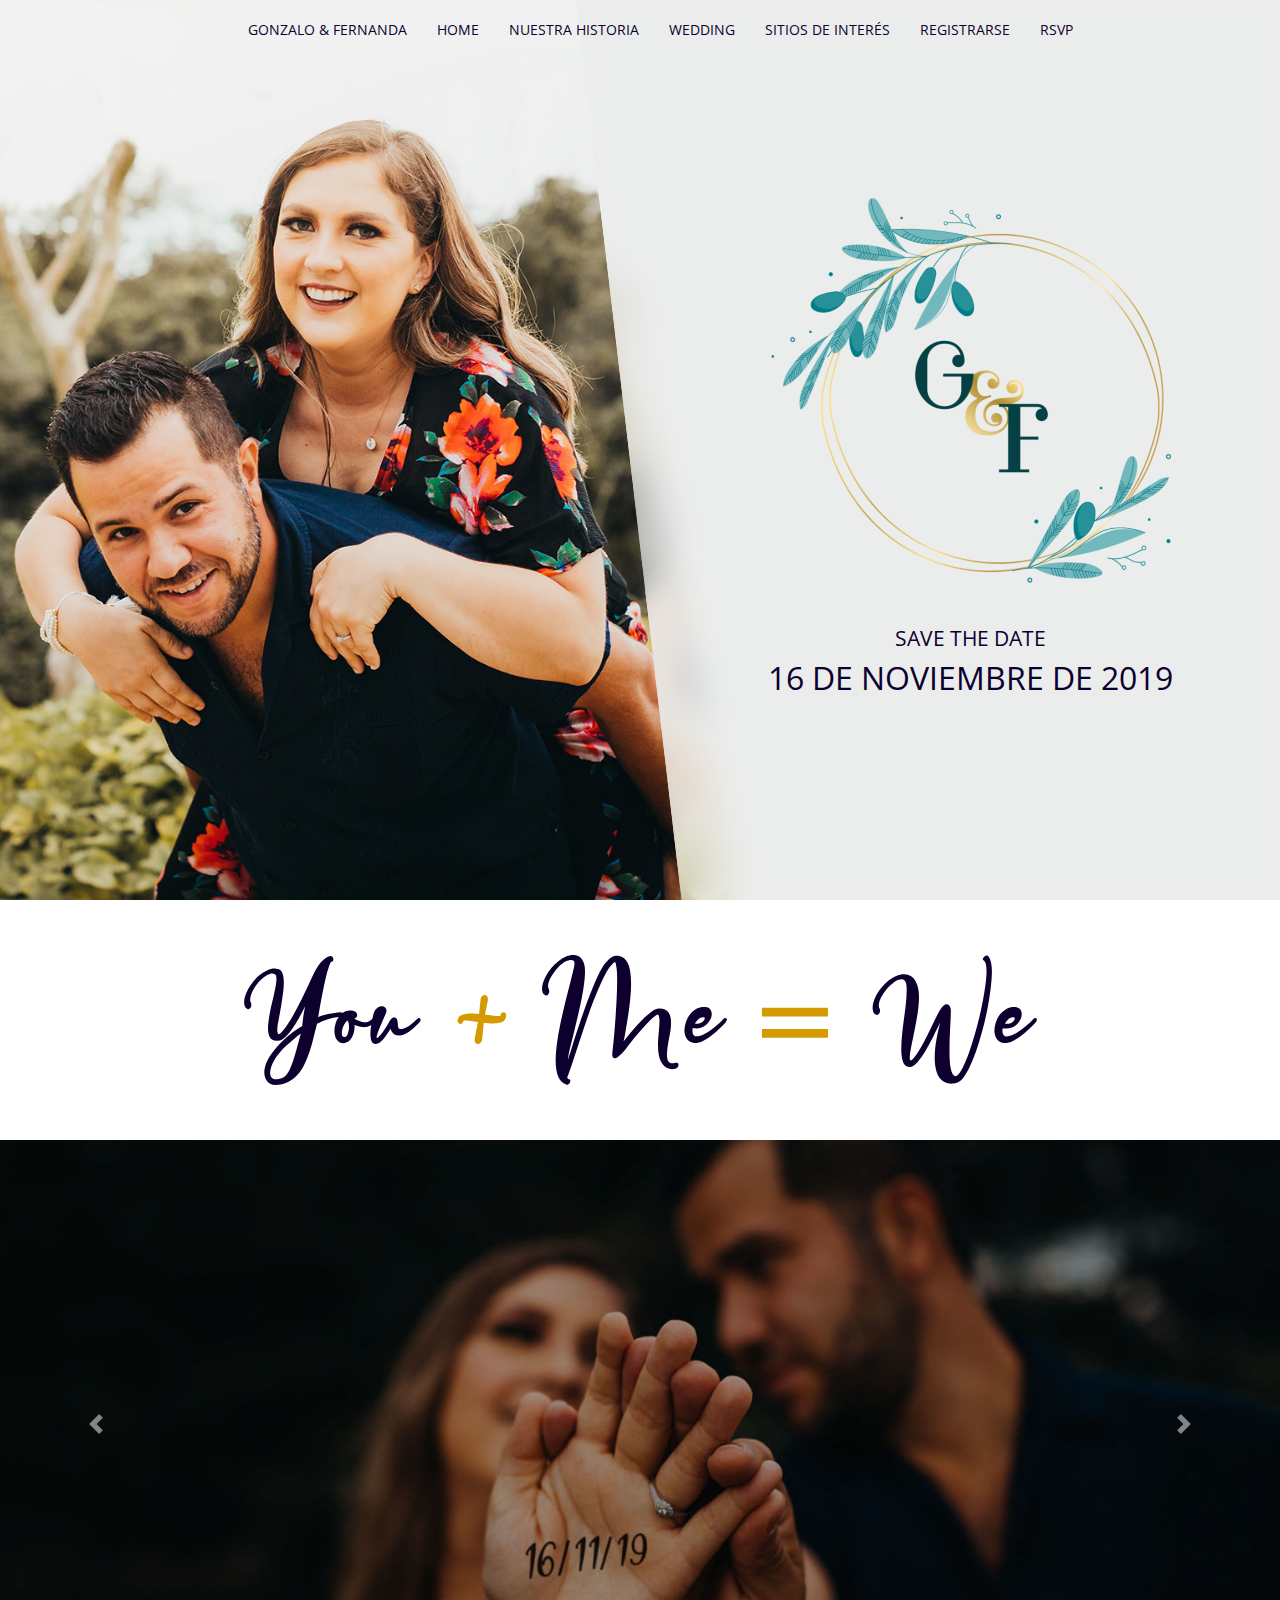
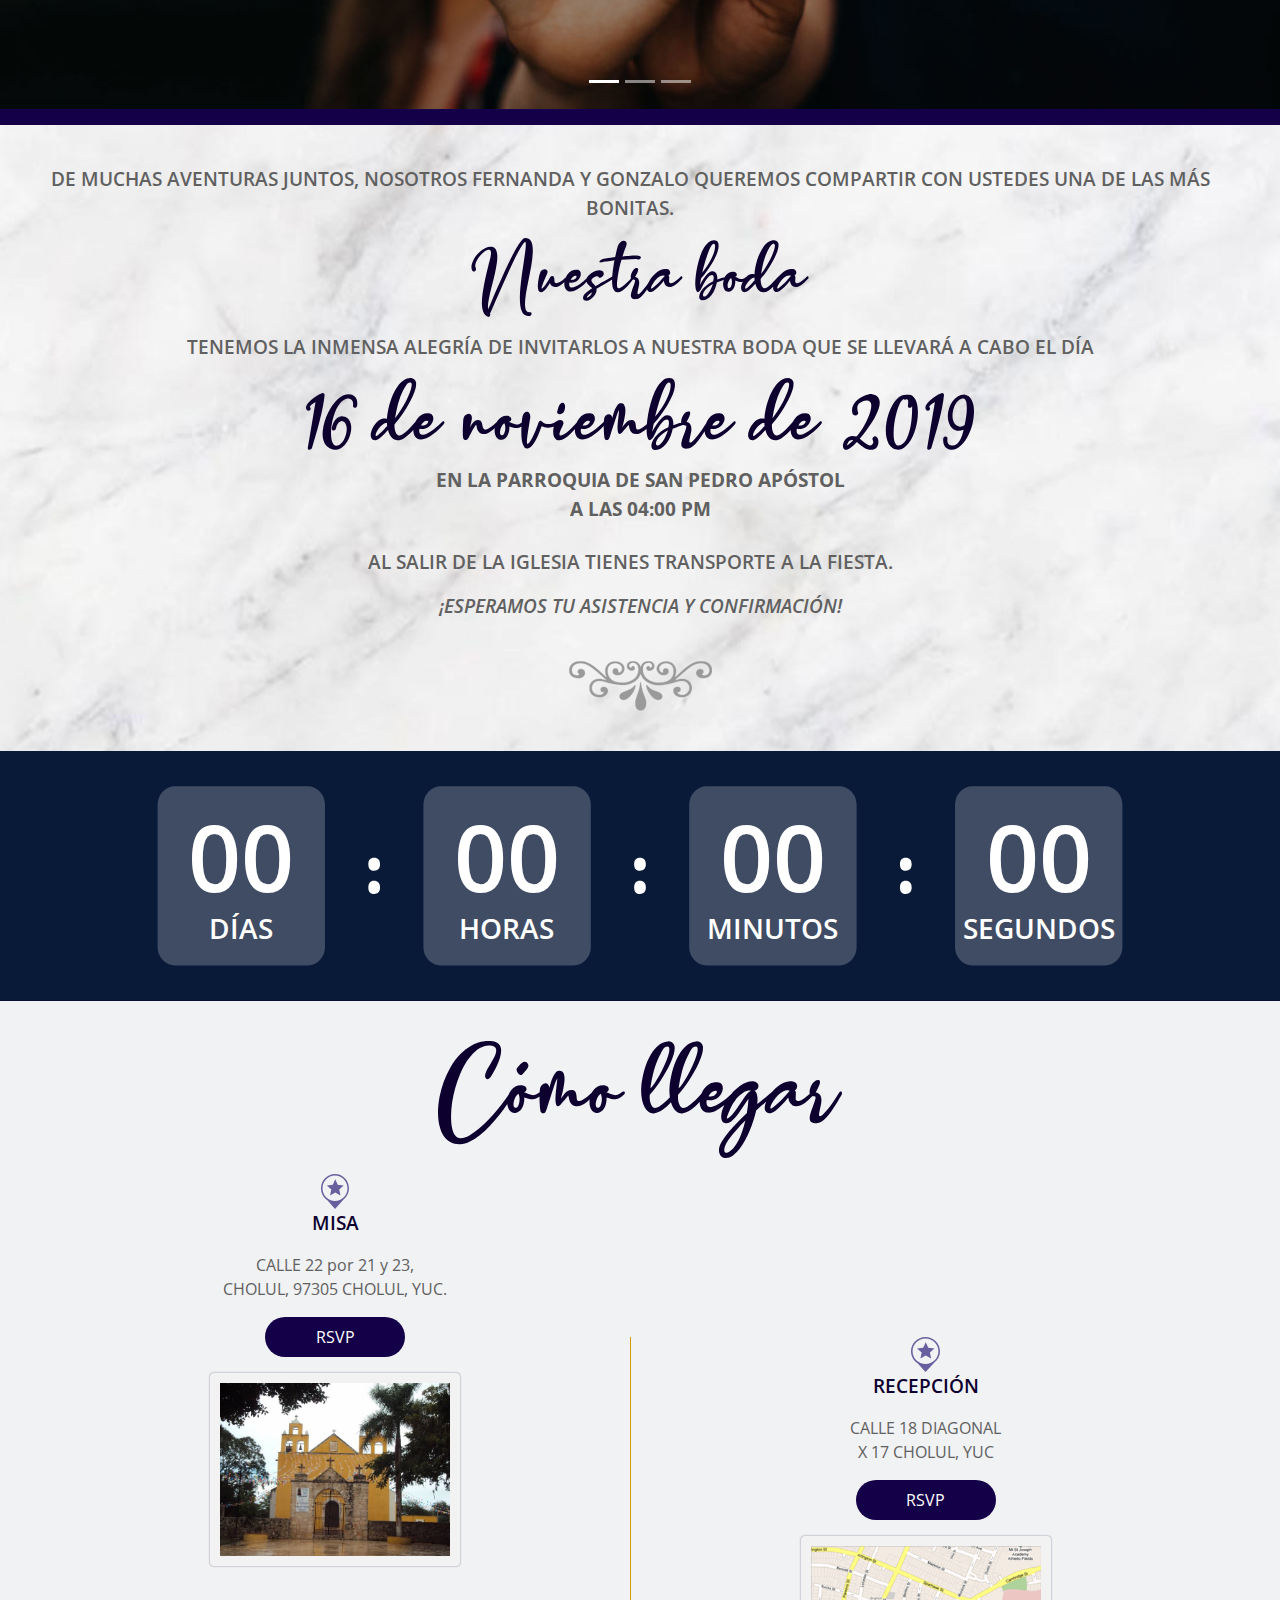
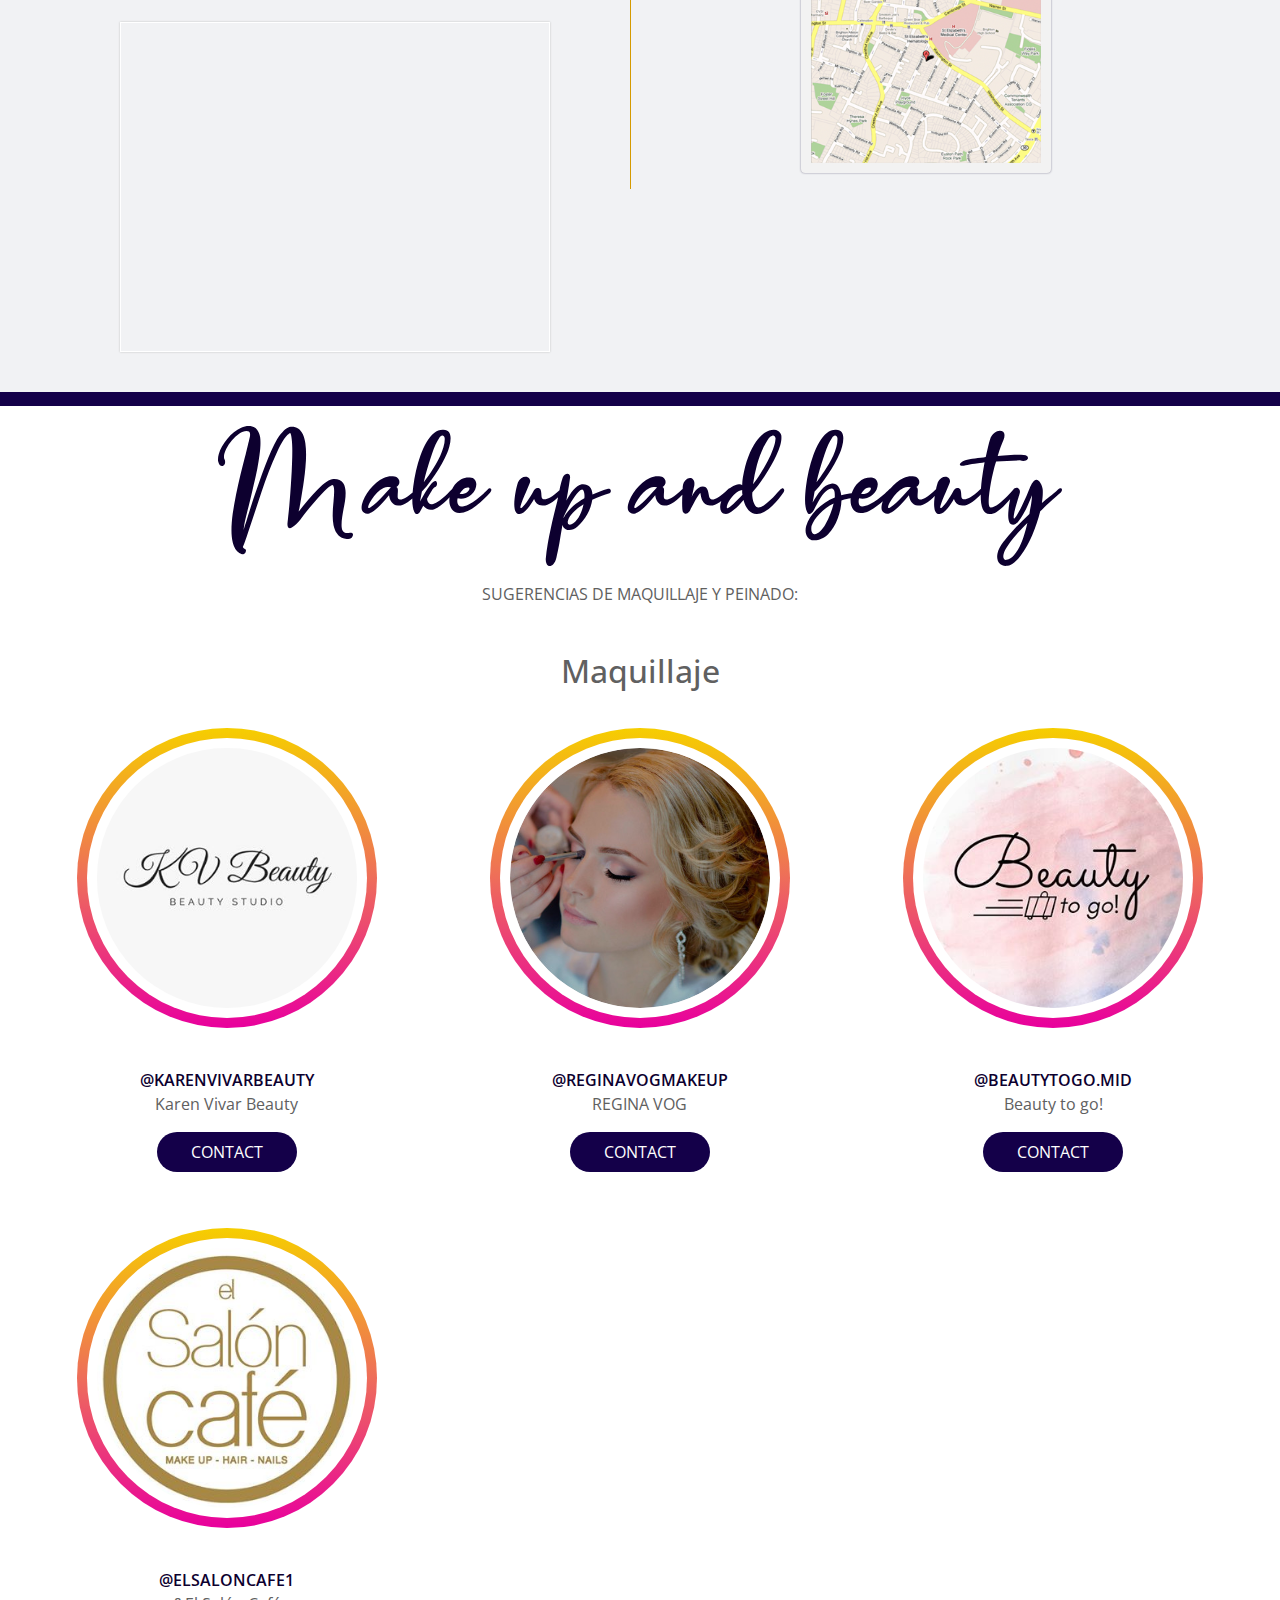
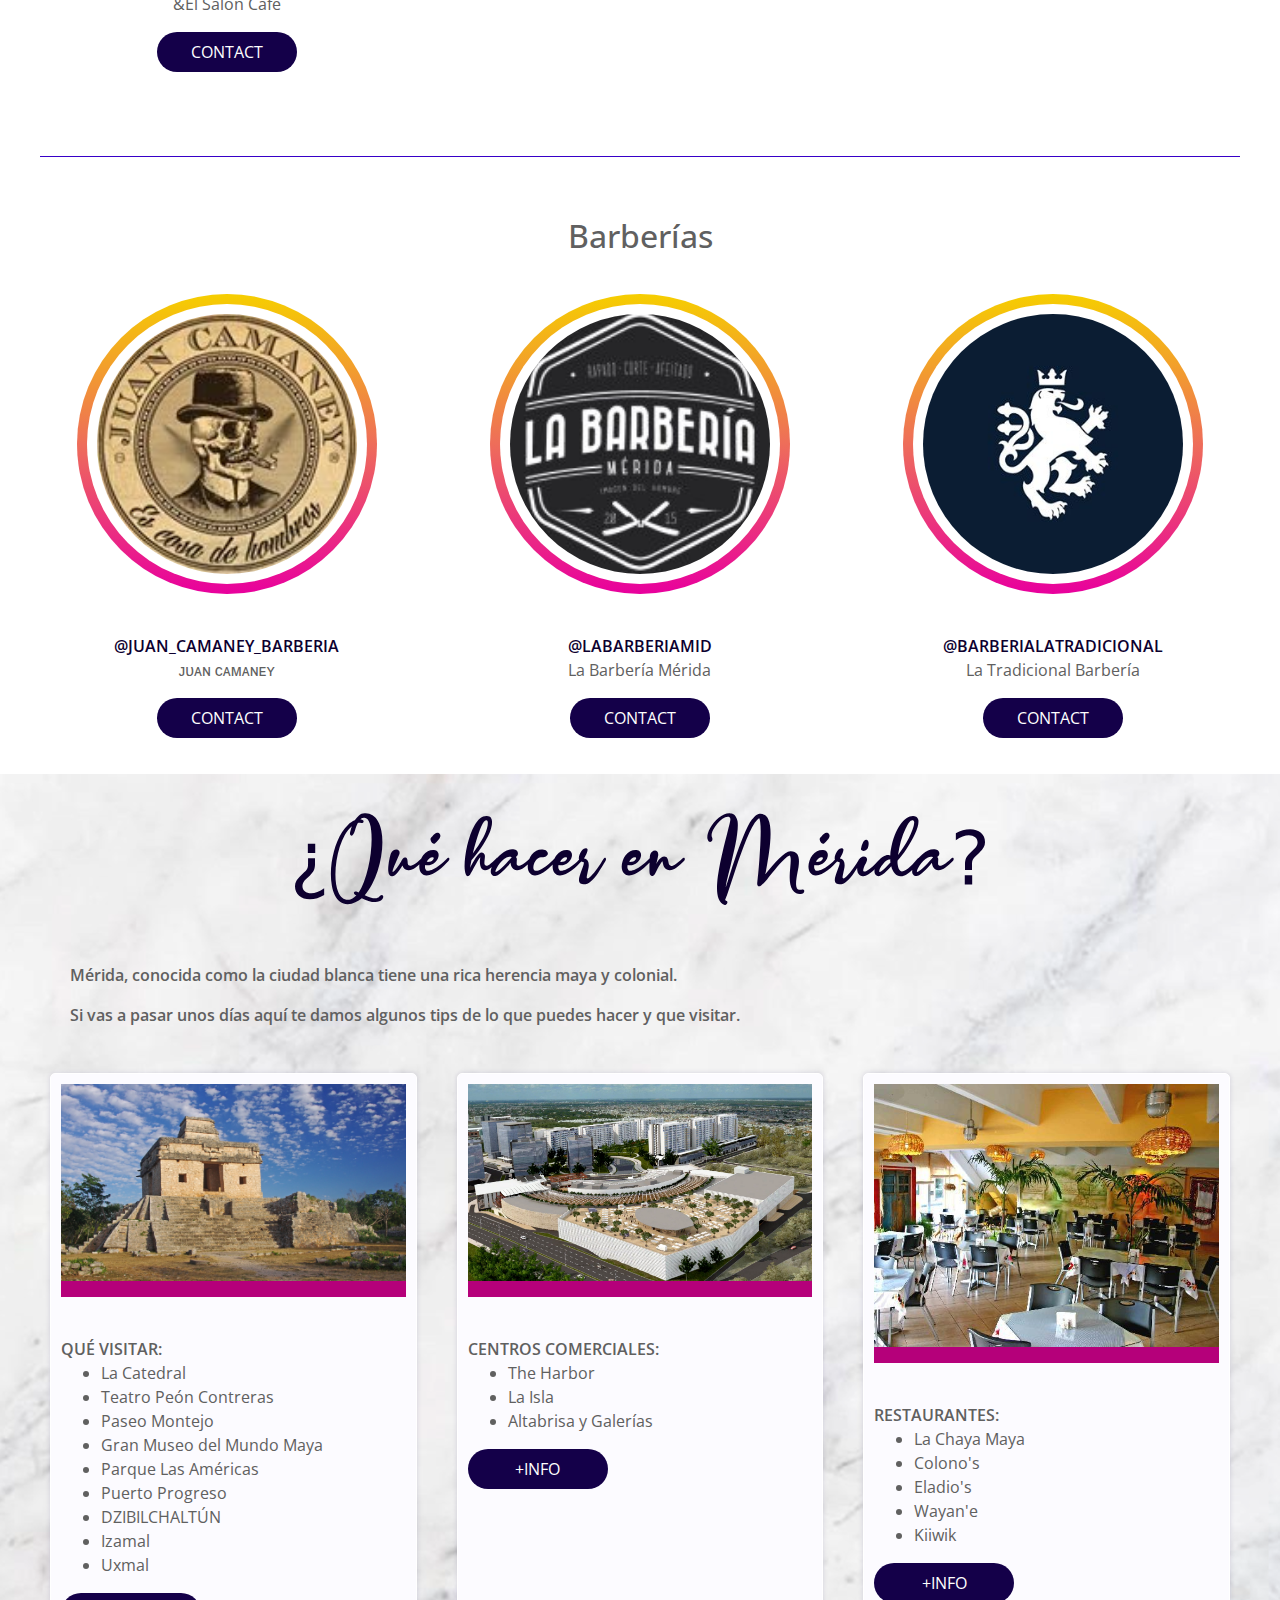
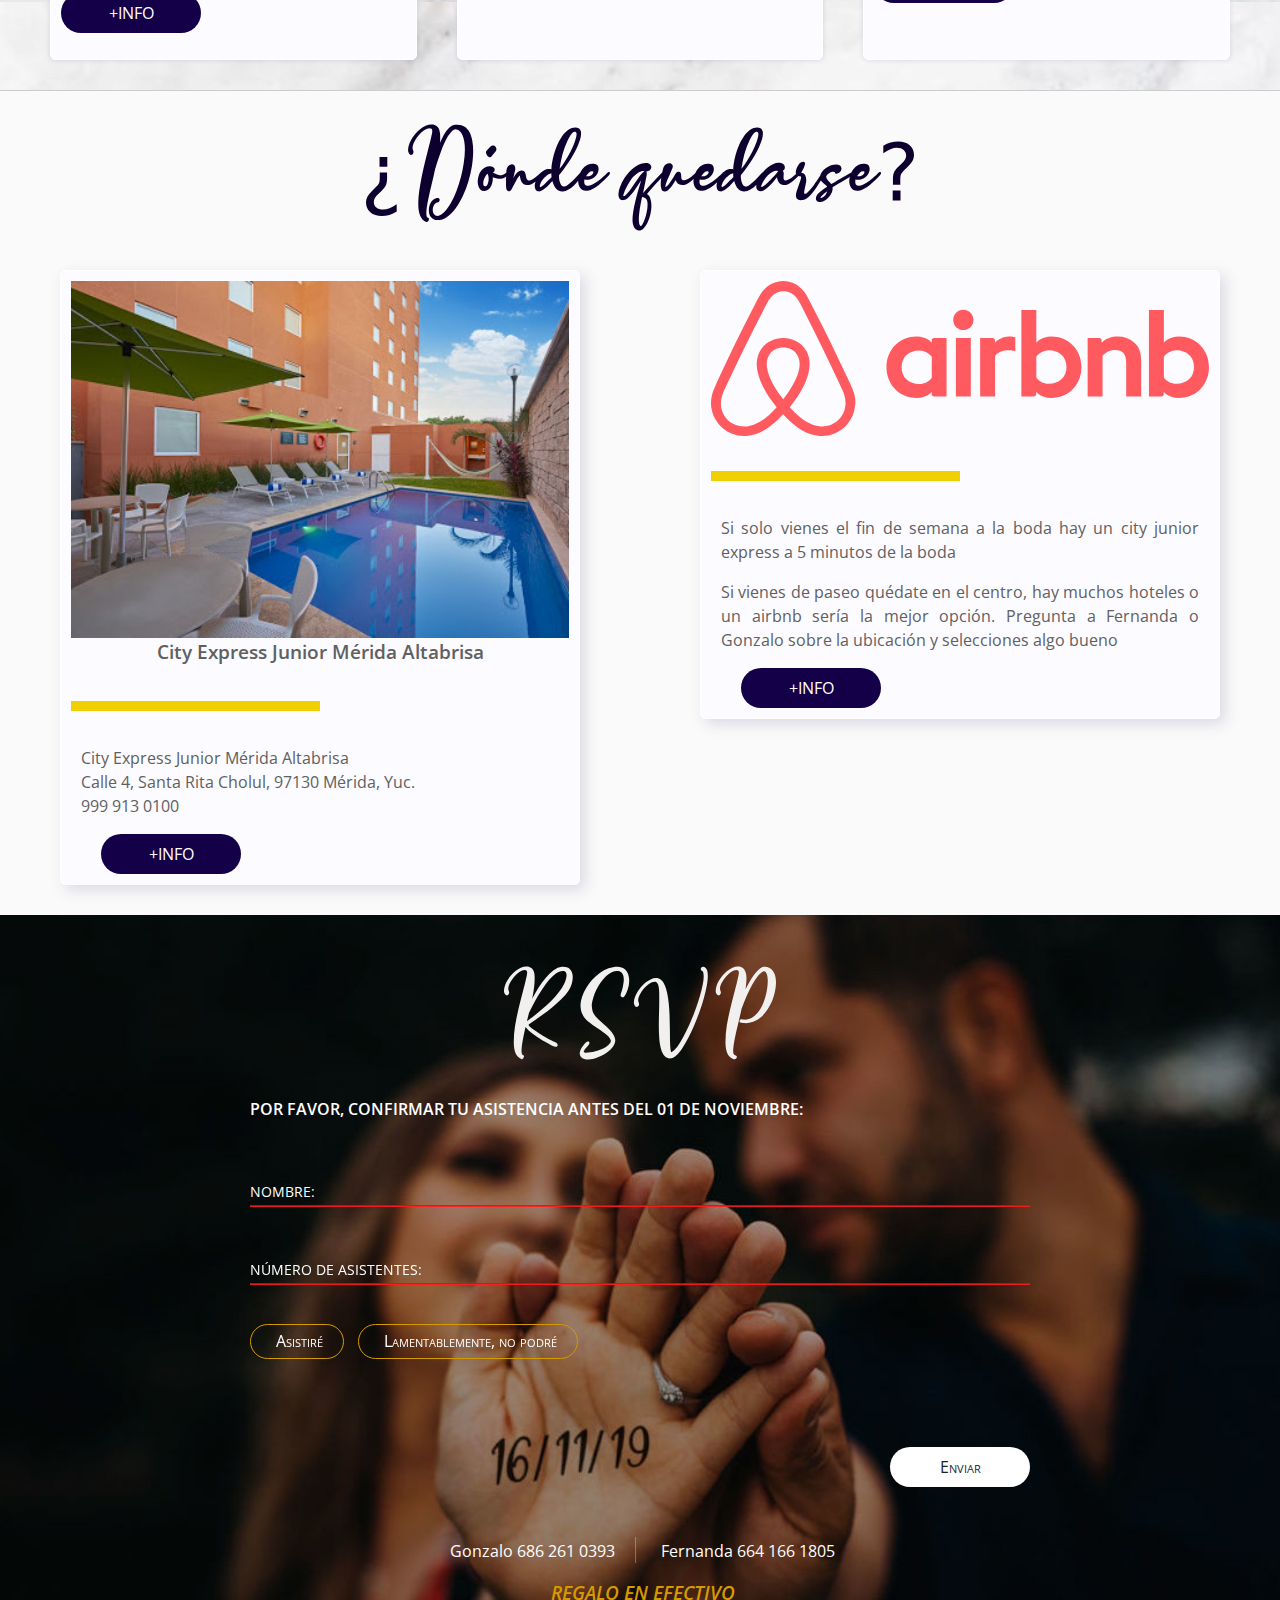
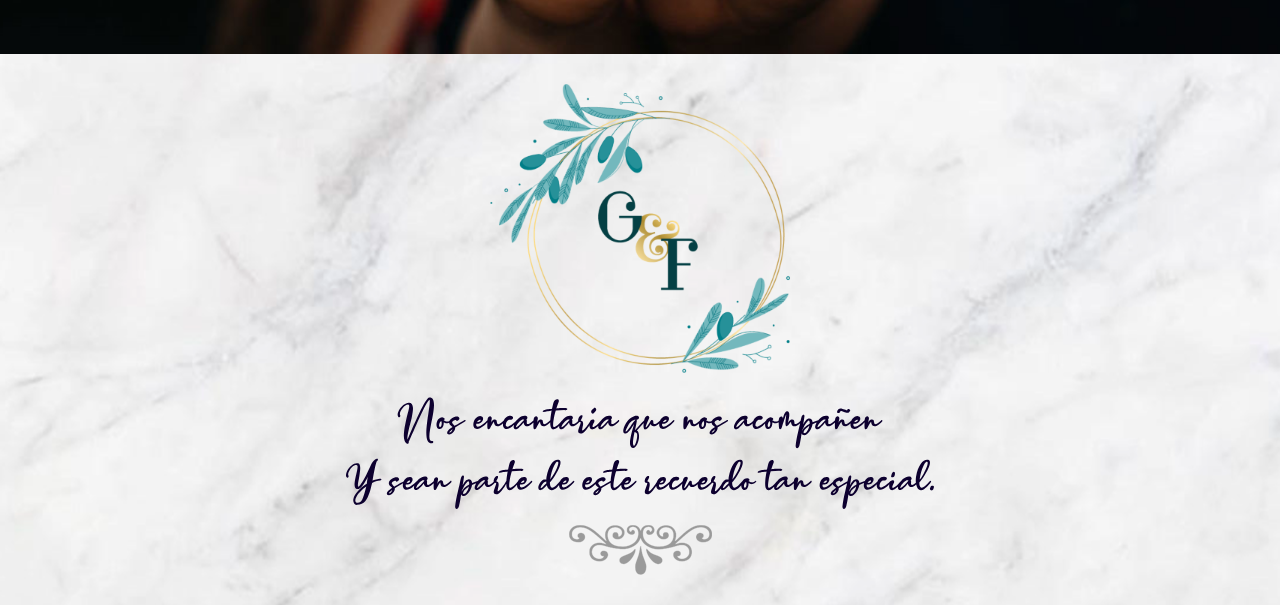
<file: index.html>
<!DOCTYPE html>
<html lang="es-ES">
  <head>
    <meta charset="UTF-8">
    <meta name="viewport" content="width=device-width, initial-scale=1.0, maximum-scale=1.0">
    <meta http-equiv="X-UA-Compatible" content="ie=edge">

    <!-- Metadatos de la página -->
    <meta property="og:title" content="Gonzalo & Fernanda" />
    <meta property="og:description" content="De muchas aventuras juntos, nosotros Fernanda y Gonzalo queremos compartir con ustedes una de las más bonitas. Nuestra Boda." />
    <meta property="og:type" content="website" />
    <meta property="og:image" content="vista/images/banner_principal/Perfil.jpg" />

    <title>Gonzalo & Fernanda</title>

    <!-- Bootstrap -->
    <!-- <link rel="stylesheet" href="recursos/extensiones/css/bootstrap.min.css" crossorigin="anonymous"> -->
    <link rel="stylesheet" href="https://stackpath.bootstrapcdn.com/bootstrap/4.3.1/css/bootstrap.min.css" integrity="sha384-ggOyR0iXCbMQv3Xipma34MD+dH/1fQ784/j6cY/iJTQUOhcWr7x9JvoRxT2MZw1T" crossorigin="anonymous">

    <!-- Fuentes -->
    <link href="https://fonts.googleapis.com/css?family=Arizonia&display=swap&subset=latin-ext" rel="stylesheet">
    <link href="https://fonts.googleapis.com/css?family=Open+Sans:300,300i,400,400i,600,600i,700,700i,800,800i&display=swap" rel="stylesheet"> 
    <!-- Font Asesome -->
    <link rel="stylesheet" href="https://use.fontawesome.com/releases/v5.11.2/css/all.css" integrity="sha384-KA6wR/X5RY4zFAHpv/CnoG2UW1uogYfdnP67Uv7eULvTveboZJg0qUpmJZb5VqzN" crossorigin="anonymous">
    <!-- <link rel="stylesheet" href="recursos/extensiones/otras/fontawesome-free-5.5.0-web/css/all.css"> -->
    
    <!-- Estilos principales -->
    <!-- <link rel="stylesheet" href="vista/css/fonts.css?v=1.1"> -->
    <link rel="stylesheet" href="vista/css/style.css?v=3.0">

    <!-- Favicon -->
    <link rel="icon" sizes="any" href="favicon.png" type="image/png">

    <!-- Recaptcha de Google -->
    <script src="https://www.google.com/recaptcha/api.js?explicit&es=es" async defer></script>
  </head>
  
  <body>
    <main class="main">
      
      
<header class="header fijar" id="home">
  
  <div class="default navegacion">
    
<nav class="navigation-h">
  <ul class="menu-horizontal">
    <li class="menu-horizontal--item"><a class="menu-horizontal--enlace" href="#">GONZALO & FERNANDA</a></li>
    <li class="menu-horizontal--item"><a class="menu-horizontal--enlace" href="#home">HOME</a></li>
    <li class="menu-horizontal--item"><a class="menu-horizontal--enlace" href="#carouselExampleIndicators">Nuestra Historia</a></li>
    <li class="menu-horizontal--item"><a class="menu-horizontal--enlace" href="#mapas">Wedding</a></li>
    <li class="menu-horizontal--item"><a class="menu-horizontal--enlace" href="#sitios-interes">Sitios de Interés</a></li>
    <li class="menu-horizontal--item"><a class="menu-horizontal--enlace" href="#registrarse">Registrarse</a></li>
    <li class="menu-horizontal--item"><a class="menu-horizontal--enlace" href="#rsvp">RSVP</a></li>
  </ul>
</nav>

<!-- Requiere uso de JavaScript -->
<nav class="navigation-h--movil">
  <div class="group--button-movil">
    <button type="button" class="btn btn--menu" id="menuButton"><i class="fas fa-bars"></i>Menú</button>
  </div>

  <ul class="menu-movil" id="menuLista">
    <li class="menu-movil--item"><a href="#" class="menu-movil--enlace">GONZALO & FERNANDA</a></li>
    <li class="menu-movil--item"><a href="#home" class="menu-movil--enlace">HOME</a></li>
    <li class="menu-movil--item"><a href="#carouselExampleIndicators" class="menu-movil--enlace">Nuestra Historia</a></li>
    <li class="menu-movil--item"><a href="#mapas" class="menu-movil--enlace">Wedding</a></li>
    <li class="menu-movil--item"><a href="#sitios-interes" class="menu-movil--enlace">Sitios de Interés</a></li>
    <li class="menu-movil--item"><a href="#registrarse" class="menu-movil--enlace">Regístrese</a></li>
    <li class="menu-movil--item"><a href="#rsvp" class="menu-movil--enlace">RSVP</a></li>
  </ul>
</nav>
  </div>
  
  <div class="banner">

      <div class="banner--item">
        <img class="banner__imagen" src="vista/images/banner_principal/foto-smartphone.jpg" alt="Banner principal">
      </div>

      <div class="banner--item banner--gradient">
        <div class="banner--logo">
          <img class="logo__img" src="vista/images/Iniciales_2.png" alt="Logotipo">
          <p class="logo__p logo__p--small text--center">Save the Date</p> 
          <p class="logo__p logo__p--big text--center">16 de noviembre de 2019</p>
        </div>

        <div class="banner--blur"></div>
      </div>
  </div>
  
</header>

      
<div class="content">

  
<div class="f-color--white">
  <div class="we fuente-especial default text--center">
    <!-- <span>You <span class="t-color--secundario">+</span> Me <span class="t-color--secundario">=</span> We</span> -->
    <img src="vista/images/componentes/youmewe-v.svg" class="text--image centrado--h" alt="You + Me = We">
  </div>
</div>



  <div id="carouselExampleIndicators" class="carousel slide fijar" data-ride="carousel" data-interval="120000">
			  <ol class="carousel-indicators">
			    <li data-target="#carouselExampleIndicators" data-slide-to="0" class="active"></li>
			    <li data-target="#carouselExampleIndicators" data-slide-to="1"></li>
			    <li data-target="#carouselExampleIndicators" data-slide-to="2"></li>
			  </ol>
			   
			  <div class="carousel-inner">
			    <div class="carousel-item active">
			      <img src="vista/images/carousel/0066.jpg" class="d-block" alt="0066">
			    </div>
			    <div class="carousel-item">
			      <img src="vista/images/carousel/0067.jpg" class="d-block" alt="0067">
			    </div>
			    <div class="carousel-item">
			      <img src="vista/images/carousel/0068.jpg" class="d-block" alt="0068">
			    </div>
			  </div>
			
			  <a class="carousel-control-prev" href="#carouselExampleIndicators" role="button" data-slide="prev">
			    <span class="carousel-control-prev-icon" aria-hidden="true"></span>
			    <span class="sr-only">Atrás</span>
			  </a>
			  <a class="carousel-control-next" href="#carouselExampleIndicators" role="button" data-slide="next">
			    <span class="carousel-control-next-icon" aria-hidden="true"></span>
			    <span class="sr-only">Siguiente</span>
			  </a>
			</div>


  
<div class="content--item content--A f-color--A">
  
<div class="default">

  </div>

  <div class="default">
    <p class="text--image text--center uppercase t--big t--semi-bold">De muchas aventuras juntos, nosotros Fernanda y Gonzalo queremos compartir con ustedes una de las más bonitas.</p>
    <!-- <p class="uppercase"><span class="t--big t--semi-bold">Después de vivir maravillosos momentos juntos, queremos oficializar nuestra relación</span></p> -->
    
    <p class="text--center"><img src="vista/images/componentes/noscasamos-v.svg" alt="Nos casamos" class="escala"></p>
    <p class="uppercase"><span class="t--big t--semi-bold">Tenemos la inmensa alegría de invitarlos a nuestra boda que se llevará a cabo el día</span></p>
    <!-- <p class="text--image text--center uppercase t--big t--semi-bold">La misa será el día 16 de noviembre, 2019 en la iglesia de San Pedro Apóstol a las 4:00 pm. Al terminar nos encantaría sigas festejando con nosotros.</p> -->
    <p class="text--center"><img src="vista/images/componentes/16112019-v.svg" alt="16 de noviembre de 2019" class="escala"></p>

    <p class="uppercase m--0"><strong class="t--big">En la parroquia de San Pedro Apóstol</strong></p>
    <p class="uppercase m--0"><strong class="t--big">A las 04:00 PM</strong></p>

    <br>
    
    <p class="text--image text--center uppercase t--big t--semi-bold">Al salir de la iglesia tienes transporte a la fiesta.</p>
    <p class="t--big uppercase t--semi-bold text--center"><i>¡Esperamos tu asistencia y confirmación!</i></p>
    
    <p class="decoracion t--center">
      <img src="vista/images/decoracion.png" alt="Decoración">
    </p>
  </div>

</div>


  
  <div class="timer">
    <?xml version="1.0" encoding="UTF-8" standalone="no"?>
<svg
   xmlns:dc="http://purl.org/dc/elements/1.1/"
   xmlns:cc="http://creativecommons.org/ns#"
   xmlns:rdf="http://www.w3.org/1999/02/22-rdf-syntax-ns#"
   xmlns:svg="http://www.w3.org/2000/svg"
   xmlns="http://www.w3.org/2000/svg"
   xmlns:sodipodi="http://sodipodi.sourceforge.net/DTD/sodipodi-0.dtd"
   xmlns:inkscape="http://www.inkscape.org/namespaces/inkscape"
   class="timer__svg"
   id="cronometro"
   version="1.1"
   viewBox="0 0 380.99792 74.306168"
   height="74.306168mm"
   width="380.99792mm"
   sodipodi:docname="cronometro-plano.svg"
   inkscape:version="0.92.4 (5da689c313, 2019-01-14)">
  <sodipodi:namedview
     pagecolor="#ffffff"
     bordercolor="#666666"
     borderopacity="1"
     objecttolerance="10"
     gridtolerance="10"
     guidetolerance="10"
     inkscape:pageopacity="0"
     inkscape:pageshadow="2"
     inkscape:window-width="1440"
     inkscape:window-height="786"
     id="namedview51"
     showgrid="false"
     fit-margin-top="0"
     fit-margin-left="0"
     fit-margin-right="0"
     fit-margin-bottom="0"
     inkscape:zoom="0.70789816"
     inkscape:cx="742.28567"
     inkscape:cy="4.1874287"
     inkscape:window-x="0"
     inkscape:window-y="27"
     inkscape:window-maximized="1"
     inkscape:current-layer="g1008"
     showguides="true"
     inkscape:guide-bbox="true"
     inkscape:snap-bbox="true"
     inkscape:bbox-paths="true"
     inkscape:snap-bbox-edge-midpoints="true" />
  <defs
     id="defs2" />
  <metadata
     id="metadata5">
    <rdf:RDF>
      <cc:Work
         rdf:about="">
        <dc:format>image/svg+xml</dc:format>
        <dc:type
           rdf:resource="http://purl.org/dc/dcmitype/StillImage" />
        <dc:title />
      </cc:Work>
    </rdf:RDF>
  </metadata>
  <g
     transform="translate(103.58338,-100.83234)"
     id="layer1">
    <rect
       y="100.83234"
       x="-103.58338"
       height="74.306168"
       width="380.99792"
       id="rect31"
       style="fill:#091a39;fill-opacity:1;stroke:none;stroke-width:1;stroke-miterlimit:4;stroke-dasharray:none;stroke-opacity:1" />
    <flowRoot
       transform="scale(0.26458333)"
       style="font-style:normal;font-weight:normal;font-size:40px;line-height:1.25;font-family:sans-serif;letter-spacing:0px;word-spacing:0px;fill:#000000;fill-opacity:1;stroke:none"
       id="flowRoot927"
       xml:space="preserve"><flowRegion
         id="flowRegion929"><rect
           y="927.35822"
           x="-149.90663"
           height="161.22035"
           width="186.67619"
           id="rect931" /></flowRegion><flowPara
         id="flowPara933" /></flowRoot>    <g
       transform="matrix(1.0462662,0,0,1.0462662,-19.450645,-6.3840808)"
       id="g82">
      <path
         style="font-style:normal;font-weight:normal;font-size:28.27942657px;line-height:1.25;font-family:sans-serif;letter-spacing:0px;word-spacing:0px;fill:#ffffff;fill-opacity:1;stroke:none;stroke-width:0.70698559"
         d="m 177.25252,132.81599 c -1.08625,0 -1.62936,0.62174 -1.62936,1.86449 0,0.6628 0.152,1.14151 0.45579,1.43609 0.31299,0.28537 0.70409,0.42788 1.17357,0.42788 0.52471,0 0.93903,-0.16098 1.24282,-0.48318 0.30378,-0.32219 0.45578,-0.78243 0.45578,-1.38079 0,-1.24275 -0.56632,-1.86449 -1.6986,-1.86449 z m 0,6.59702 c -0.52472,0 -0.92954,0.16098 -1.21491,0.48317 -0.27617,0.31299 -0.41445,0.77797 -0.41445,1.39475 0,0.66281 0.152,1.14151 0.45579,1.43608 0.31299,0.28538 0.70409,0.42788 1.17357,0.42788 0.52471,0 0.93903,-0.16097 1.24282,-0.48317 0.30378,-0.32219 0.45578,-0.78242 0.45578,-1.38079 0,-0.61678 -0.152,-1.08176 -0.45578,-1.39475 -0.29458,-0.32219 -0.7089,-0.48317 -1.24282,-0.48317 z"
         id="path874"
         inkscape:connector-curvature="0" />
      <path
         style="font-style:normal;font-weight:normal;font-size:28.27942657px;line-height:1.25;font-family:sans-serif;letter-spacing:0px;word-spacing:0px;fill:#ffffff;fill-opacity:1;stroke:none;stroke-width:0.70698559"
         d="m 26.003609,132.81599 c -1.08625,0 -1.62936,0.62174 -1.62936,1.86449 0,0.6628 0.152,1.14151 0.45579,1.43608 0.31299,0.28538 0.70409,0.42789 1.17357,0.42789 0.52471,0 0.93903,-0.16098 1.24282,-0.48318 0.30378,-0.32219 0.45578,-0.78243 0.45578,-1.38079 0,-1.24275 -0.56632,-1.86449 -1.6986,-1.86449 z m 0,6.59701 c -0.52472,0 -0.92954,0.16099 -1.21491,0.48318 -0.27617,0.31299 -0.41445,0.77797 -0.41445,1.39475 0,0.66281 0.152,1.14151 0.45579,1.43608 0.31299,0.28538 0.70409,0.42788 1.17357,0.42788 0.52471,0 0.93903,-0.16097 1.24282,-0.48317 0.30378,-0.32219 0.45578,-0.78242 0.45578,-1.38079 0,-0.61678 -0.152,-1.08176 -0.45578,-1.39475 -0.29458,-0.32219 -0.7089,-0.48317 -1.24282,-0.48318 z"
         id="path879"
         inkscape:connector-curvature="0" />
      <path
         id="path881"
         d="m 101.62806,132.81599 c -1.08625,0 -1.629357,0.62174 -1.629357,1.86449 0,0.6628 0.151997,1.14151 0.455787,1.43609 0.31299,0.28537 0.70409,0.42788 1.17357,0.42788 0.52471,0 0.93903,-0.16098 1.24282,-0.48318 0.30378,-0.32219 0.45578,-0.78243 0.45578,-1.38079 0,-1.24275 -0.56632,-1.86449 -1.6986,-1.86449 z m 0,6.59702 c -0.52472,0 -0.92954,0.16098 -1.21491,0.48317 -0.27617,0.31299 -0.414447,0.77797 -0.414447,1.39474 0,0.66281 0.151997,1.14152 0.455787,1.43609 0.31299,0.28538 0.70409,0.42788 1.17357,0.42788 0.52471,0 0.93903,-0.16097 1.24282,-0.48317 0.30378,-0.32219 0.45578,-0.78243 0.45578,-1.3808 0,-0.61677 -0.152,-1.08175 -0.45578,-1.39474 -0.29458,-0.32219 -0.7089,-0.48317 -1.24282,-0.48317 z"
         style="font-style:normal;font-weight:normal;font-size:28.27942657px;line-height:1.25;font-family:sans-serif;letter-spacing:0px;word-spacing:0px;fill:#ffffff;fill-opacity:1;stroke:none;stroke-width:0.70698559"
         inkscape:connector-curvature="0" />
      <g
         id="g1016"
         transform="translate(13.052769)">
        <rect
           style="fill:#f2f2f2;fill-opacity:0.23529412;stroke:none;stroke-width:1.12172711;stroke-miterlimit:4;stroke-dasharray:none;stroke-opacity:1"
           id="rect863"
           width="47.625"
           height="50.966007"
           x="102.60964"
           y="112.50243"
           ry="5.2464986"
           rx="4.9025717" />
        <g
           id="g960"
           transform="matrix(0.85764236,0,0,0.85764236,137.17325,17.851491)">
          <text
             id="text954"
             y="160.97902"
             x="-34.273346"
             style="font-style:normal;font-variant:normal;font-weight:600;font-stretch:normal;font-size:9.23530579px;line-height:1.25;font-family:'Open Sans';-inkscape-font-specification:'Open Sans Semi-Bold';letter-spacing:0px;word-spacing:0px;fill:#ffffff;fill-opacity:1;stroke:none;stroke-width:0.23088264"
             xml:space="preserve"><tspan
               style="font-style:normal;font-variant:normal;font-weight:600;font-stretch:normal;font-family:'Open Sans';-inkscape-font-specification:'Open Sans Semi-Bold';fill:#ffffff;stroke-width:0.23088264"
               y="160.97902"
               x="-34.273346"
               id="minutos-s">MINUTOS</tspan></text>
          <text
             id="text958"
             y="145.52832"
             x="-30.178211"
             style="font-style:normal;font-weight:normal;font-size:30.92165756px;line-height:1.25;font-family:sans-serif;letter-spacing:0px;word-spacing:0px;fill:#ffffff;fill-opacity:1;stroke:none;stroke-width:0.77304143"
             xml:space="preserve"><tspan
               style="font-style:normal;font-variant:normal;font-weight:600;font-stretch:normal;font-family:'Open Sans';-inkscape-font-specification:'Open Sans Semi-Bold';fill:#ffffff;stroke-width:0.77304143"
               y="145.52832"
               x="-30.178211"
               id="minutos-n">00</tspan></text>
        </g>
      </g>
      <g
         id="g1024"
         transform="translate(6.5263831)">
        <rect
           rx="4.9025717"
           ry="5.2464986"
           y="112.50243"
           x="33.511574"
           height="50.966007"
           width="47.625"
           id="rect896"
           style="fill:#f2f2f2;fill-opacity:0.23529412;stroke:none;stroke-width:1.12172711;stroke-miterlimit:4;stroke-dasharray:none;stroke-opacity:1" />
        <g
           transform="matrix(0.85764236,0,0,0.85764236,18.634618,-97.900181)"
           id="g1000">
          <text
             xml:space="preserve"
             style="font-style:normal;font-variant:normal;font-weight:600;font-stretch:normal;font-size:9.23530579px;line-height:1.25;font-family:'Open Sans';-inkscape-font-specification:'Open Sans Semi-Bold';letter-spacing:0px;word-spacing:0px;fill:#ffffff;fill-opacity:1;stroke:none;stroke-width:0.23088264"
             x="29.226955"
             y="295.944"
             id="text964"><tspan
               id="horas-s"
               x="29.226955"
               y="295.944"
               style="font-style:normal;font-variant:normal;font-weight:600;font-stretch:normal;font-family:'Open Sans';-inkscape-font-specification:'Open Sans Semi-Bold';fill:#ffffff;stroke-width:0.23088264">HORAS</tspan></text>
          <text
             xml:space="preserve"
             style="font-style:normal;font-weight:normal;font-size:30.92165756px;line-height:1.25;font-family:sans-serif;letter-spacing:0px;word-spacing:0px;fill:#ffffff;fill-opacity:1;stroke:none;stroke-width:0.77304143"
             x="27.468853"
             y="280.49329"
             id="text968"><tspan
               id="horas-n"
               x="27.468853"
               y="280.49329"
               style="font-style:normal;font-variant:normal;font-weight:600;font-stretch:normal;font-family:'Open Sans';-inkscape-font-specification:'Open Sans Semi-Bold';fill:#ffffff;stroke-width:0.77304143">00</tspan></text>
        </g>
      </g>
      <g
         id="g1032">
        <rect
           style="fill:#f2f2f2;fill-opacity:0.23529412;stroke:none;stroke-width:1.12172711;stroke-miterlimit:4;stroke-dasharray:none;stroke-opacity:1"
           id="rect898"
           width="47.625"
           height="50.966007"
           x="-35.586506"
           y="112.50243"
           ry="5.2464986"
           rx="4.9025717" />
        <g
           id="g980"
           transform="matrix(0.85764236,0,0,0.85764236,-1.0228979,17.851491)">
          <text
             id="text974"
             y="160.97902"
             x="-23.162117"
             style="font-style:normal;font-variant:normal;font-weight:600;font-stretch:normal;font-size:9.23530579px;line-height:1.25;font-family:'Open Sans';-inkscape-font-specification:'Open Sans Semi-Bold';letter-spacing:0px;word-spacing:0px;fill:#ffffff;fill-opacity:1;stroke:none;stroke-width:0.23088264"
             xml:space="preserve"><tspan
               style="font-style:normal;font-variant:normal;font-weight:600;font-stretch:normal;font-family:'Open Sans';-inkscape-font-specification:'Open Sans Semi-Bold';fill:#ffffff;stroke-width:0.23088264"
               y="160.97902"
               x="-23.162117"
               id="dias-s">DÍAS</tspan></text>
          <text
             id="text978"
             y="145.52832"
             x="-30.178211"
             style="font-style:normal;font-weight:normal;font-size:30.92165756px;line-height:1.25;font-family:sans-serif;letter-spacing:0px;word-spacing:0px;fill:#ffffff;fill-opacity:1;stroke:none;stroke-width:0.77304143"
             xml:space="preserve"><tspan
               style="font-style:normal;font-variant:normal;font-weight:600;font-stretch:normal;font-family:'Open Sans';-inkscape-font-specification:'Open Sans Semi-Bold';fill:#ffffff;stroke-width:0.77304143"
               y="145.52832"
               x="-30.178211"
               id="dias-n">00</tspan></text>
        </g>
      </g>
      <g
         id="g1008"
         transform="translate(19.579146)">
        <rect
           rx="4.9025717"
           ry="5.2464986"
           y="112.50243"
           x="171.70772"
           height="50.966007"
           width="47.625"
           id="rect900"
           style="fill:#f2f2f2;fill-opacity:0.23529412;stroke:none;stroke-width:1.12172711;stroke-miterlimit:4;stroke-dasharray:none;stroke-opacity:1" />
        <g
           transform="matrix(0.85764236,0,0,0.85764236,206.27133,17.851491)"
           id="g990">
          <text
             xml:space="preserve"
             style="font-style:normal;font-variant:normal;font-weight:600;font-stretch:normal;font-size:9.23530579px;line-height:1.25;font-family:'Open Sans';-inkscape-font-specification:'Open Sans Semi-Bold';letter-spacing:0px;word-spacing:0px;fill:#ffffff;fill-opacity:1;stroke:none;stroke-width:0.23088264"
             x="-37.644142"
             y="160.97902"
             id="text984"><tspan
               id="segundos-s"
               x="-37.644142"
               y="160.97902"
               style="font-style:normal;font-variant:normal;font-weight:600;font-stretch:normal;font-family:'Open Sans';-inkscape-font-specification:'Open Sans Semi-Bold';fill:#ffffff;stroke-width:0.23088264">SEGUNDOS</tspan></text>
          <text
             xml:space="preserve"
             style="font-style:normal;font-weight:normal;font-size:30.92165756px;line-height:1.25;font-family:sans-serif;letter-spacing:0px;word-spacing:0px;fill:#ffffff;fill-opacity:1;stroke:none;stroke-width:0.77304143"
             x="-30.178211"
             y="145.52832"
             id="text988"><tspan
               id="segundos-n"
               x="-30.178211"
               y="145.52832"
               style="font-style:normal;font-variant:normal;font-weight:600;font-stretch:normal;font-family:'Open Sans';-inkscape-font-specification:'Open Sans Semi-Bold';fill:#ffffff;stroke-width:0.77304143">00</tspan></text>
        </g>
      </g>
    </g>
  </g>
</svg>

  </div>

  
  
  <div class="como-llegar fijar" id="mapas">
    <div class="como-llegar--content">
      <p class="text--center"><img src="vista/images/componentes/como-llegar-v.svg" alt="¿Cómo llegar?" class="text--image"></p>

      <div class="flex align--center">
        <div class="flex--item">
          <img class="ubicacion ubicacion--small" src="vista/images/ubicacion.svg" alt="Ubicación">
          <p class="t--big t--semi-bold t-color--base">MISA</p>
          <p class="m--0">CALLE 22 por 21 y 23,</p>
          <p class="">CHOLUL, 97305 CHOLUL, YUC.</p>

          <!-- Botón -->
          <p><a href="#rsvp" class="btn btn--enlace">RSVP</a></p>

          <p class="text--center width">
            <img class="thumbnail thumbnail--small thumbnail--shadow" src="vista/images/misa.jpeg" alt="Google Maps">
          </p>

          <!-- Mapa de Google -->
          <div class="mapas" id="GoogleMapsIglesia">
            <iframe class="mapas__iframe" src="https://www.google.com/maps/embed?pb=!1m18!1m12!1m3!1d3723.7637734449704!2d-89.55947498506714!3d21.042135985991177!2m3!1f0!2f0!3f0!3m2!1i1024!2i768!4f13.1!3m3!1m2!1s0x8f56777853bf5cc3%3A0xa2d04985c3cf7370!2sParroquia%20de%20San%20Pedro%20Ap%C3%B3stol!5e0!3m2!1ses-419!2sve!4v1570554371326!5m2!1ses-419!2sve" allowfullscreen="" name="iglesia-map" id="iglesia-map"></iframe>
          </div>

        </div>

        <div class="flex--item">
          <img class="ubicacion ubicacion--small" src="vista/images/ubicacion.svg" alt="Ubicación">
          <p class="t--big t--semi-bold t-color--base">RECEPCIÓN</p>
          <p class="m--0">CALLE 18 DIAGONAL</p>
          <p class="">X 17 CHOLUL, YUC</p>

          <!-- Botón -->
          <p><a href="#rsvp" class="btn btn--enlace">RSVP</a></p>

          <p class="text--center width">
            <a href="https://www.google.com/maps/embed?pb=!1m18!1m12!1m3!1d3723.626357761526!2d-89.56512028506704!3d21.047631285988142!2m3!1f0!2f0!3f0!3m2!1i1024!2i768!4f13.1!3m3!1m2!1s0x8f56779dc638c19d%3A0xd8ee69318e15c8db!2sCervefr%C3%ADo%20EL%20ALAMO!5e0!3m2!1ses-419!2sve!4v1570561990629!5m2!1ses-419!2sve" target="recepcion-map" class="mapas--enlace">
              <img class="thumbnail thumbnail--small thumbnail--shadow" src="vista/images/google-maps.png" alt="Google Maps">
            </a>
          </p>
          <div class="mapas none" id="GoogleMaps">
            <iframe class="mapas__iframe" src="" allowfullscreen="" name="recepcion-map" id="recepcion-map"></iframe>
          </div>
        </div>
      </div>
    </div>

  </div>


  
<div class="maquillaje f-color--white">
  
  <div class="default">
    <p class="text--center"><img src="vista/images/componentes/make-up-v.svg" class="escala escala--v" alt="Make up and beauty"></p>

    <p class="uppercase text--center">Sugerencias de maquillaje y peinado:</p>

    <h2 class="t--2 text--center padding padding-h">Maquillaje</h2>
    <div class="grid grid--auto-fit grid--gap">
      <!-- Grid Item 1 -->
      <div class="grid--item">
        <div class="instagram instagram--circle">
          <div class="instagram--circle-small">
            <img src="vista/images/perfiles/karenvivarbeauty.jpg" alt="Karen Vivar Beauty">
          </div>
        </div>
        <p>&nbsp;</p>
        <p class="m--0 text--center uppercase"><a href="https://www.instagram.com/karenvivarbeauty/" target="_blank" rel="noopener noreferrer"><span class="t-color--base t--semi-bold">@karenvivarbeauty</span></a></p>
        <p class="text--center">Karen Vivar Beauty  </p>

        <!-- Enlace tipo botón -->
        <p><a href="https://www.instagram.com/karenvivarbeauty/" target="_blank" rel="noopener noreferrer" class="btn btn--enlace uppercase">Contact</a></p>
      </div>

      <!-- Grid Item 2 -->
      <div class="grid--item">
        <div class="instagram instagram--circle">
          <div class="instagram--circle-small">
            <img src="vista/images/regina-perfil.jpg" alt="Regina Instagram">
          </div>
        </div>
        <p>&nbsp;</p>
        <p class="m--0 text--center uppercase"><a href="https://www.instagram.com/reginavogmakeup/" target="_blank" rel="noopener noreferrer"><span class="t-color--base t--semi-bold">@reginavogmakeup</span></a></p>
        <p class="text--center">REGINA VOG</p>

        <!-- Enlace tipo botón -->
        <p><a href="https://www.instagram.com/reginavogmakeup/" target="_blank" rel="noopener noreferrer" class="btn btn--enlace uppercase">Contact</a></p>
      </div>

      
      <!-- Grid Item 3 -->
      <div class="grid--item">
        <div class="instagram instagram--circle">
          <div class="instagram--circle-small">
            <img src="vista/images/perfiles/beautytogo.mid.jpg" alt="Beauty To Go">
          </div>
        </div>
        <p>&nbsp;</p>
        <p class="m--0 text--center uppercase"><a href="https://www.instagram.com/beautytogo.mid/" target="_blank" rel="noopener noreferrer"><span class="t-color--base t--semi-bold">@beautytogo.mid</span></a></p>
        <p class="text--center">Beauty to go!</p>

        <!-- Enlace tipo botón -->
        <p><a href="https://www.instagram.com/beautytogo.mid/" target="_blank" rel="noopener noreferrer" class="btn btn--enlace uppercase">Contact</a></p>
      </div>

      <!-- Grid Item 5 -->
      <div class="grid--item">
        <div class="instagram instagram--circle">
          <div class="instagram--circle-small">
            <img src="vista/images/perfiles/elsaloncafe1.jpg" alt="El Salón Café">
          </div>
        </div>
        <p>&nbsp;</p>
        <p class="m--0 text--center uppercase"><a href="https://www.instagram.com/elsaloncafe1/" target="_blank" rel="noopener noreferrer"><span class="t-color--base t--semi-bold">@elsaloncafe1</span></a></p>
        <p class="text--center">&El Salón Café</p>

        <!-- Enlace tipo botón -->
        <p><a href="https://www.instagram.com/elsaloncafe1/" target="_blank" rel="noopener noreferrer" class="btn btn--enlace uppercase">Contact</a></p>
      </div>

    </div>

    <br>
    <br>
    <hr>
    <h2 class="t--2 text--center padding padding-h">Barberías</h2>
    <div class="grid grid--auto-fit grid--gap">
      <!-- Grid Item 1 -->
      <div class="grid--item">
        <div class="instagram instagram--circle">
          <div class="instagram--circle-small">
            <img src="vista/images/perfiles/juan_camaney_barberia.jpg" alt="ᴊᴜᴀɴ ᴄᴀᴍᴀɴᴇʏ">
          </div>
        </div>
        <p>&nbsp;</p>
        <p class="m--0 text--center uppercase"><a href="https://www.instagram.com/juan_camaney_barberia/" target="_blank" rel="noopener noreferrer"><span class="t-color--base t--semi-bold">@juan_camaney_barberia</span></a></p>
        <p class="text--center">ᴊᴜᴀɴ ᴄᴀᴍᴀɴᴇʏ</p>

        <!-- Enlace tipo botón -->
        <p><a href="https://www.instagram.com/juan_camaney_barberia/" target="_blank" rel="noopener noreferrer" class="btn btn--enlace uppercase">Contact</a></p>
      </div>

      <!-- Grid Item 2 -->
      <div class="grid--item">
        <div class="instagram instagram--circle">
          <div class="instagram--circle-small">
            <img src="vista/images/perfiles/labarberiamid.jpg" alt="La Barbería Mérida">
          </div>
        </div>
        <p>&nbsp;</p>
        <p class="m--0 text--center uppercase"><a href="https://www.instagram.com/labarberiamid/" target="_blank" rel="noopener noreferrer"><span class="t-color--base t--semi-bold">@labarberiamid</span></a></p>
        <p class="text--center">La Barbería Mérida</p>

        <!-- Enlace tipo botón -->
        <p><a href="https://www.instagram.com/labarberiamid/" target="_blank" rel="noopener noreferrer" class="btn btn--enlace uppercase">Contact</a></p>
      </div>

      <!-- Grid Item 3 -->
      <div class="grid--item">
        <div class="instagram instagram--circle">
          <div class="instagram--circle-small">
            <img src="vista/images/perfiles/barberialatradicional.jpg" alt="La Tradicional Barbería">
          </div>
        </div>
        <p>&nbsp;</p>
        <p class="m--0 text--center uppercase"><a href="https://www.instagram.com/barberialatradicional/" target="_blank" rel="noopener noreferrer"><span class="t-color--base t--semi-bold">@barberialatradicional</span></a></p>
        <p class="text--center">La Tradicional Barbería</p>

        <!-- Enlace tipo botón -->
        <p><a href="https://www.instagram.com/barberialatradicional/" target="_blank" rel="noopener noreferrer" class="btn btn--enlace uppercase">Contact</a></p>
      </div>
    </div>

    
  </div>
</div>


  
<div class="que-hacer padding padding--v f-color--A fijar" id="sitios-interes">
  <!-- <p class="text--center"><span class="t--6 fuente-especial t-color--base">¿Qué hacer en Mérida?</span></p> -->

  <p class="text--center"><img src="vista/images/componentes/que-hacer-v.svg" alt="¿Qué hacer en Mérida?" class="text--image"></p>
  
  <div class="default padding t--semi-bold">
      <p>Mérida, conocida como la ciudad blanca tiene una rica herencia maya y colonial.</p>
      <p>Si vas a pasar unos días aquí te damos algunos tips de lo que puedes hacer y que visitar.</p>
  </div>

  <div class="default tarjetas tarjetas--con-foto">
    <div class="tarjetas--item tarjetas--borde">
      <div class="tarjetas--images"><img class="tarjetas__img" src="vista/images/tarjetas/de-ciudad-maya-a-zona-arqueologica-dzibilchaltun.jpg" alt="Foto"></div>
      
      <p class="uppercase text--left m-0"><span class="t--semi-bold">Qué visitar:</span></p>
      <ul>
        <li>La Catedral</li>
        <li>Teatro Peón Contreras</li>
        <li>Paseo Montejo</li>
        <li>Gran Museo del Mundo Maya</li>
        <li>Parque Las Américas</li>
        <li>Puerto Progreso</li>
        <li>DZIBILCHALTÚN</li>
        <li>Izamal</li>
        <li>Uxmal</li>
      </ul>
      
      <p><a href="#ventana" class="btn btn--enlace uppercase" id="btnVisita">+Info</a></p>
    </div>

    <div class="tarjetas--item tarjetas--borde">
      <div class="tarjetas--images"><img class="tarjetas__img" src="vista/images/tarjetas/plano-full-Harbor-merida-2018.jpg" alt="Foto"></div>

      <p class="uppercase t--semi-bold m-0">Centros comerciales:</p>
      <ul>
        <li><span>The Harbor</span></li>
        <li><span>La Isla</span></li>
        <li><span>Altabrisa y Galerías</span></li>
      </ul>

      <p><a href="#ventana" id="centros-comerciales" class="btn btn--enlace uppercase">+Info</a></p>

    </div>

    <div class="tarjetas--item tarjetas--borde">
      <div class="tarjetas--images"><img class="tarjetas__img" src="vista/images/tarjetas/la-chaya-maya-restaurant.jpg" alt="Foto"></div>

      <p class="uppercase t--semi-bold m-0">Restaurantes:</p>
      <ul>
        <li><span>La Chaya Maya</span></li>
        <li><span>Colono's</span></li>
        <li><span>Eladio's</span></li>
        <li><span>Wayan'e</span></li>
        <li><span>Kiiwik</span></li>
      </ul>

      <p><a href="#ventana" id="restaurantes" class="btn btn--enlace uppercase">+Info</a></p>

    </div>

  </div>
</div>


  
<div class="donde-quedarse fijar" id="registrarse">

  <div class="default">
    <!-- <h2 class="t--6 text--center fuente-especial t-color--base">¿Dónde quedarse?</h2> -->

    <p class="text--center"><img src="vista/images/componentes/donde-quedarse-v.svg" alt="¿Dónde quedarse?" class="text--image"></p>

    <div class="tarjetas tarjetas--sin-foto">
      <div class="tarjetas--item">
        <div class="tarjetas--sombra">
          <!-- Enlazando el HOTEL -->
          <a href="https://www.google.com/maps/place//data=!4m2!3m1!1s0x8f56771479e0a39f:0x1152caa81b57b1ce?utm_source=mstt_1" target="_blank" rel="noopener noreferrer" class="tarjetas--enlace">
            <img src="vista/images/logos/Hotel_foto.jpg" alt="City Express Junio Mérida" class="block tarjetas__img">
          </a>
          
          <div class="t--big width capitalize text--center t--semi-bold">City Express Junior Mérida Altabrisa</div>
          <div class="width linea--h-50"></div>

          <div class="width--layer text--justify">
            <p class="m-0"><span>City Express Junior Mérida Altabrisa</span></p>
            <p class="m-0"><span>Calle 4, Santa Rita Cholul, 97130 Mérida, Yuc.</span></p>
            <p class="m-0"><span>999 913 0100</span></p>

            <p class="padding-h"></p>


          </div>

          <div class="padding padding--h width">
            <a href="https://www.google.com/maps/place//data=!4m2!3m1!1s0x8f56771479e0a39f:0x1152caa81b57b1ce?utm_source=mstt_1" target="_blank" class="btn btn--enlace">+INFO</a>
          </div>
        </div>
      </div>
      
      <div class="tarjetas--item">
        <div class="tarjetas--sombra">
          <!-- Airbnb - Visitar el sitio -->
          <a href="http://airbnb.com/" target="_blank" rel="noopener noreferrer" class="tarjetas--enlace">
            <img src="vista/images/logos/Airbnb_Logo_Belo.svg" alt="Airbnb" class="block tarjetas__img">
          </a>
        
        <div class="width linea--h-50"></div>
          <div class="width--layer text--justify">
            <p>Si solo vienes el fin de semana a la boda hay un city junior express a 5 minutos de la boda</p>
            <p>Si vienes de paseo quédate en el centro, hay muchos hoteles o un airbnb sería la mejor opción. Pregunta a Fernanda o Gonzalo sobre la ubicación y selecciones algo bueno</p>
          </div>

          <div class="padding padding--h width">
            <a href="http://airbnb.com/" target="_blank" rel="noopener noreferrer" class="btn btn--enlace">+INFO</a>
          </div>
        </div>
      </div>
    </div>
  
  </div>
</div>

  
  
<div class="rsvp f-color--base padding padding--v fijar" id="rsvp">
  <p class="text--center"><img src="vista/images/componentes/rsvp-v.svg" alt="RSVP" class="text--image"></p>

  
<!-- **naila20** -->
<div class="rsvp--form">
  <p class="uppercase t--semi-bold t-color--white">Por favor, confirmar tu asistencia antes del 01 de noviembre:</p>

  <!-- Formularios -->
  <form action="componentes/mail.php" method="post" id="formInvitacion">
    <label class="rsvp__label" for="nombre" class="input--text">
      <input class="rsvp__label--input" type="text" name="nombre" id="nombre" required="">
      <span class="rsvp__label--text uppercase">Nombre:</span>
    </label>

    <label class="rsvp__label" for="nAsistentes" class="input--text">
      <input class="rsvp__label--input" type="text" name="nAsistentes" id="nAsistentes" maxlength="2" required="" pattern="[0-9]+">
      <span class="rsvp__label--text uppercase">Número de asistentes:</span>
    </label>

    <div class="group padding padding--v">
      <label for="asistire-r" class="group--options">
        <input type="radio" name="asistire-noasistire" id="asistire-r" value="Asistiré" required="">
        <i class="far fa-circle unchecked"></i>
        <i class="far fa-check-circle checked"></i>
        <span class="radio--text">Asistiré</span>
      </label>
      
      <label for="no-asistire" class="group--options">
        <input type="radio" name="asistire-noasistire" id="no-asistire" value="Lamentablemente, no podré" required="">
        <i class="far fa-circle unchecked"></i>
        <i class="far fa-check-circle checked"></i>
        <span class="radio--text">Lamentablemente, no podré</span>
      </label>
    </div>
    
    <!-- <div class="google-captcha"><div class="g-recaptcha" data-sitekey="6LeU07wUAAAAAHfA4agiyU3z66vwkYpObO5nWbvM"></div></div> -->

    <div class="group--button">
      <button type="submit" class="btn btn--submit" id="btnInvitacion">Enviar</button>
    </div>
  </form>
</div>

  
  
<div class="contacto default flex">
  <p class="contacto--separador"><i class="fab fa-whatsapp"></i> Gonzalo 686 261 0393</p>
  <p class="contacto--separador"><i class="fab fa-whatsapp"></i> Fernanda 664 166 1805</p>
</div>

  
  <p class="t--big text--center t--semi-bold t-color--secundario t--italic"><i class="fas fa-envelope"></i> REGALO EN EFECTIVO</p>

</div>

  
  
<div class="seccion-b f-color--A padding">
  
  <div class="default text--center">
    <img class="seccion-b--logo text--image" src="vista/images/Iniciales_2.png" alt="Logo">

    <p class="text--center">
      <img class="text--image" src="vista/images/componentes/texto-2-v.svg" alt="Logo">
    </p>

    <!-- <p class="t--big text--center t--semi-bold t-color--secundario t--italic">Y si algo nos quieren obsequiar, en efectivo lo sabremos apreciar...</p> -->

    <img class="section-b--block" src="vista/images/decoracion.png" alt="Decoración">
  </div>

</div>

  
</div>

    </main>

    <div class="ventana ventana--modal" id="ventana">
  <header class="ventana--header">
    <div class="ventana--salir" id="salir">x</div>
  </header>

  <!-- Contenido de la ventana modal -->
  <div class="ventana--content" id="content-modal">
    Esperando contenido...
  </div>

</div>

<div class="aviso none" id="aviso">
  <div class="aviso--content" id="aviso-content">
    <p class="m-0" id="parrafo-content">Enviando confirmación, por favor, espere...</p>
  </div>
</div>
    
    	<script src="recursos/extensiones/js/moment.min.js"></script>
		<script src="https://code.jquery.com/jquery-3.4.1.min.js"></script>
		<script src="https://cdnjs.cloudflare.com/ajax/libs/popper.js/1.14.7/umd/popper.min.js" integrity="sha384-UO2eT0CpHqdSJQ6hJty5KVphtPhzWj9WO1clHTMGa3JDZwrnQq4sF86dIHNDz0W1" crossorigin="anonymous"></script>
		<script src="https://stackpath.bootstrapcdn.com/bootstrap/4.3.1/js/bootstrap.min.js" integrity="sha384-JjSmVgyd0p3pXB1rRibZUAYoIIy6OrQ6VrjIEaFf/nJGzIxFDsf4x0xIM+B07jRM" crossorigin="anonymous"></script>
		<script src="vista/js/script.js"></script>

  </body>
</html>
</file>
<file: vista/css/fonts.css>
/* latin-ext */
@font-face {
  font-family: "Arizonia";
  font-style: normal;
  font-weight: 400;
  font-display: swap;
  src: local("Arizonia Regular"), local("Arizonia-Regular"), url(https://fonts.gstatic.com/s/arizonia/v10/neIIzCemt4A5qa7mv5WPFqwKUQ.woff2) format("woff2");
  unicode-range: U+0100-024F, U+0259, U+1E00-1EFF, U+2020, U+20A0-20AB, U+20AD-20CF, U+2113, U+2C60-2C7F, U+A720-A7FF;
}
/* latin */
@font-face {
  font-family: "Arizonia";
  font-style: normal;
  font-weight: 400;
  font-display: swap;
  src: local("Arizonia Regular"), local("Arizonia-Regular"), url(https://fonts.gstatic.com/s/arizonia/v10/neIIzCemt4A5qa7mv5WBFqw.woff2) format("woff2");
  unicode-range: U+0000-00FF, U+0131, U+0152-0153, U+02BB-02BC, U+02C6, U+02DA, U+02DC, U+2000-206F, U+2074, U+20AC, U+2122, U+2191, U+2193, U+2212, U+2215, U+FEFF, U+FFFD;
}
/* latin-ext */
@font-face {
  font-family: "Great Vibes";
  font-style: normal;
  font-weight: 400;
  font-display: swap;
  src: local("Great Vibes"), local("GreatVibes-Regular"), url(https://fonts.gstatic.com/s/greatvibes/v7/RWmMoKWR9v4ksMfaWd_JN9XLiaQ6DQ.woff2) format("woff2");
  unicode-range: U+0100-024F, U+0259, U+1E00-1EFF, U+2020, U+20A0-20AB, U+20AD-20CF, U+2113, U+2C60-2C7F, U+A720-A7FF;
}
/* latin */
@font-face {
  font-family: "Great Vibes";
  font-style: normal;
  font-weight: 400;
  font-display: swap;
  src: local("Great Vibes"), local("GreatVibes-Regular"), url(https://fonts.gstatic.com/s/greatvibes/v7/RWmMoKWR9v4ksMfaWd_JN9XFiaQ.woff2) format("woff2");
  unicode-range: U+0000-00FF, U+0131, U+0152-0153, U+02BB-02BC, U+02C6, U+02DA, U+02DC, U+2000-206F, U+2074, U+20AC, U+2122, U+2191, U+2193, U+2212, U+2215, U+FEFF, U+FFFD;
}
.fuente-especial,
.f-e {
  font-family: "Great Vibes", cursive;
}

/*# sourceMappingURL=fonts.css.map */
</file>
<file: vista/css/style.css>
::-moz-focus-inner {
  border: 0;
}

html,
body {
  margin: 0;
  padding: 0;
  font-family: "Open Sans", sans-serif, arial;
  font-size: 1rem;
  color: #606060;
  background-color: #ede9f8;
  -webkit-scroll-behavior: smooth;
  scroll-behavior: smooth;
}

body {
  height: 100vh;
}

a {
  text-decoration: none;
  color: #0d002f;
}
a:not([class]):hover {
  text-decoration: underline;
}

* {
  -webkit-box-sizing: border-box;
  -moz-box-sizing: border-box;
  box-sizing: border-box;
}
*::before, *::after {
  -webkit-box-sizing: inherit;
  -moz-box-sizing: inherit;
  box-sizing: inherit;
}

.width {
  width: 100%;
}
.width--layer {
  width: calc(100% - 20px);
}

.max--width {
  width: 1200px;
}

.min--height {
  min-height: 100vh;
}

.height {
  height: 100%;
}

hr {
  margin: 20px auto 30px;
  border: 0;
  border-bottom: 1px solid #3700c8;
}

pre,
code {
  word-wrap: break-word;
  white-space: pre-wrap;
  background-color: #7f4eff;
  color: #0d002f;
  font-size: 0.9rem;
  line-height: 1.5;
  padding: 10px;
  overflow: auto;
  font-variant: normal;
}

.viewport--width {
  min-width: 100%;
}
.viewport--height {
  min-height: 100vh;
}

.text--small {
  font-size: 0.8em;
}
.text--big {
  font-size: 1.2em;
}
.text--variant {
  font-variant: small-caps;
}
.text--justify {
  text-align: justify;
}
.text--left {
  text-align: left;
}
.text--center {
  text-align: center;
}
.text--right {
  text-align: right;
}
.text--image {
  max-width: calc(100% - 20px);
}

.default,
.predeterminado {
  width: calc(100% - 10px);
  max-width: 1200px;
}
.default:not(hr):not([class*="contacto"]),
.predeterminado:not(hr):not([class*="contacto"]) {
  margin: 0 auto;
}

.line--default, .line--predeterminado {
  margin: 20px auto;
  border-left: 0;
  border-right: 0;
  border-top: 0;
  height: 0;
}

.copyright {
  min-height: 60px;
  display: flex;
  align-items: center;
}

.developer {
  position: relative;
  min-height: 30px;
}
.developer--link {
  text-decoration: none;
  color: #a1daff;
  outline: medium none;
}
.developer--link:hover {
  text-decoration: underline;
}

.none {
  display: none !important;
}

.uppercase {
  text-transform: uppercase;
}

.lowercase {
  text-transform: lowercase;
}

.capitalize {
  text-transform: capitalize;
}

.unset {
  text-transform: unset;
}

.t--small, .t--pequenno {
  font-size: 0.85rem;
}
.t--big, .t--grande {
  font-size: 1.2rem;
}
.t--semi-bold, .t--semi-negrita {
  font-weight: 600;
}
.t--bold, .t--negrita {
  font-weight: 800;
}
.t--italic, .t--cursiva {
  font-style: italic;
}
.t--oblique, .t--oblicua {
  font-style: oblique;
}
.t--1 {
  font-size: 1rem;
}
.t--2 {
  font-size: 2rem;
}
.t--3 {
  font-size: 3rem;
}
.t--4 {
  font-size: 4rem;
}
.t--5 {
  font-size: 5rem;
}
.t--6 {
  font-size: 6rem;
}
.t--7 {
  font-size: 7rem;
}
.t--8 {
  font-size: 8rem;
}
.t--9 {
  font-size: 9rem;
}
.t--10 {
  font-size: 10rem;
}

@media screen and (min-width: 600px) {
  .thumbnail--small {
    width: 250px;
  }
}
@media screen and (max-width: 599px) {
  .thumbnail--small {
    width: calc(100% - 20px);
    max-width: 350px;
  }
}
.thumbnail--shadow {
  padding: 10px;
  background-color: #f2f2f2;
  border-radius: 4px;
  box-shadow: 0 0 2px rgba(13, 0, 47, 0.5);
}

.escala {
  max-width: 100%;
  max-height: 100%;
}

.centrado--h {
  margin: 0 auto;
}

.overflow--hidden {
  overflow: hidden;
}

.t-color--base {
  color: #0d002f;
}
.t-color--secundario {
  color: #d59a00;
}
.t-color--A {
  color: #f1f2f4;
}
.t-color--white {
  color: white;
}
.t-color--ws, .t-color--whatsapp {
  color: #54cc61;
}
.t-color--ws-hover, .t-color--whatsapp-hover {
  transition: 300ms ease;
}
.t-color--ws-hover:hover, .t-color--whatsapp-hover:hover {
  color: #54cc61;
}

.f-color--base {
  background-color: #0d002f;
}
.f-color--secundario {
  background-color: #d59a00;
}
.f-color--A {
  background-color: #f1f2f4;
  background-image: url("../images/fondo.png");
}
.f-color--white {
  background-color: white;
}
.f-color--ws, .f-color--whatsapp {
  background-color: #54cc61;
}

header,
section,
article,
footer,
aside,
div,
p,
nav {
  position: relative;
}

header,
section,
article,
footer {
  margin: 0 auto;
}

.main {
  transition: 300ms ease;
}
@media screen and (min-width: 1500px) {
  .main {
    margin: 20px auto;
    max-width: calc(1500px - 20px);
    border-radius: 10px;
    padding: 10px;
    background-color: #f9f9f9;
    box-shadow: 0 0 2px rgba(41, 0, 149, 0.5);
    overflow: hidden;
  }
}

.header {
  min-height: 100vh;
  overflow: visible;
  background-color: rgba(13, 0, 47, 0.1);
}
@media screen and (min-width: 1500px) {
  .header {
    min-height: 900px;
  }
}

.banner {
  position: relative;
  background-color: #ebedec;
  --width: 55%;
  --altura: 450px;
  padding-top: calc(var(--altura) - 10px);
}
.banner--item {
  transition: 300ms ease;
  overflow: visible;
}
@media screen and (min-width: 1024px) {
  .banner--item {
    margin: auto;
    top: 0;
    bottom: 0;
    position: absolute;
    min-height: 100%;
  }
}
@media screen and (max-width: 1023px) {
  .banner--item {
    position: relative;
  }
}
@media screen and (min-width: 1024px) {
  .banner--item:first-of-type {
    width: var(--width);
    left: 0;
    right: auto;
  }
}
@media screen and (max-width: 1023px) {
  .banner--item:first-of-type {
    width: 100%;
    position: relative;
    z-index: 1;
  }
}
.banner--item:last-of-type {
  z-index: 2;
}
@media screen and (min-width: 1024px) {
  .banner--item:last-of-type {
    -webkit-clip-path: polygon(0% 0%, 100% 0%, 100% 100%, 15% 100%);
    clip-path: polygon(0% 0%, 100% 0%, 100% 100%, 15% 100%);
    width: 55%;
    left: auto;
    right: 0;
  }
}
@media screen and (max-width: 1023px) {
  .banner--item:last-of-type {
    position: absolute;
    margin: auto;
    top: 0;
    bottom: auto;
    left: 0;
    right: 0;
    min-height: var(--altura);
    width: 100%;
  }
}
@media screen and (min-width: 1024px) {
  .banner--gradient {
    background-image: linear-gradient(80deg, transparent, #ebedec 20%), url("../images/banner_principal/foto-smartphone.jpg");
  }
}
@media screen and (max-width: 1023px) {
  .banner--gradient {
    max-width: 100%;
  }
}
.banner--logo {
  display: flex;
  flex-direction: column;
  justify-content: center;
  align-items: center;
  z-index: 2;
}
@media screen and (min-width: 1024px) {
  .banner--logo {
    left: auto;
    right: 10px;
    width: 85%;
  }
}
@media screen and (max-width: 980px) {
  .banner--logo .logo__p--big {
    font-size: 1.4rem;
  }
}
@media screen and (max-width: 1023px) {
  .banner--logo {
    max-width: calc(100% - 20px);
    padding-top: 40px;
  }
}
.banner--blur, .banner--logo {
  position: absolute;
  margin: auto;
  bottom: 0;
}
@media screen and (min-width: 1024px) {
  .banner--blur, .banner--logo {
    top: 0;
  }
}
@media screen and (max-width: 1023px) {
  .banner--blur, .banner--logo {
    top: 20px;
    left: 0;
    right: 0;
  }
}
.banner--blur {
  left: 0;
  right: 0;
  z-index: 0;
}
@media screen and (min-width: 1024px) {
  .banner--blur {
    filter: blur(13px);
    -webkit-clip-path: polygon(0% 0%, 100% 0%, 100% 100%, 15% 100%);
    clip-path: polygon(0% 0%, 100% 0%, 100% 100%, 15% 100%);
    background-image: linear-gradient(80deg, transparent, #ebedec 20%), url("../images/banner_principal/foto-smartphone.jpg");
  }
}
@media screen and (max-width: 1023px) {
  .banner--blur {
    background-color: #f0f0f0;
    width: 100%;
  }
}
@media screen and (min-width: 1024px) {
  .banner, .banner__imagen {
    position: absolute;
    margin: auto;
    left: 0;
    right: 0;
    top: 0;
    bottom: 0;
  }
}
.banner__imagen {
  display: block;
  object-fit: cover;
  object-position: 20% top;
  width: 100%;
}
@media screen and (min-width: 1024px) {
  .banner__imagen {
    position: absolute;
    margin: auto;
    left: 0;
    right: 0;
    top: 0;
    bottom: 0;
    height: 100%;
  }
}
@media screen and (max-width: 1023px) {
  .banner__imagen {
    position: relative;
    height: auto;
  }
}

.logo {
  position: absolute;
  margin: auto;
  height: 100%;
  left: 0;
  right: 0;
  top: 0;
  bottom: 0;
  max-width: 1200px;
  display: flex;
  flex-direction: column;
  justify-content: center;
  align-items: flex-end;
}
.logo__img {
  display: block;
  width: auto;
  height: auto;
  max-width: 100%;
}
.logo__image {
  display: flex;
  flex-direction: column;
  justify-content: center;
  align-items: center;
}
.logo__p {
  color: #0d002f;
  margin: 0;
  text-transform: uppercase;
}
.logo__p:first-of-type {
  margin-top: 40px;
}
.logo__p--small {
  font-size: 1.3rem;
}
.logo__p--big {
  font-size: 2rem;
}

.we {
  position: relative;
  margin: 0;
  min-height: 240px;
  background-color: white;
  color: #0d002f;
  text-align: center;
  display: flex;
  justify-content: center;
  align-items: center;
  font-size: 6rem;
}
@media screen and (max-width: 600px) {
  .we {
    min-height: 120px;
  }
}

.carousel {
  max-height: 100vh;
  background-color: #d59a00;
}
.carousel-inner {
  position: relative;
  background-color: silver;
}
.carousel-item {
  --padding: 44.44%;
  transition: 300ms ease;
  position: relative;
  height: 100%;
  overflow: hidden;
  padding-top: var(--padding);
}
.carousel img.d-block {
  position: absolute;
  margin: auto;
  height: 100%;
  left: 0;
  right: auto;
  top: 0;
  bottom: auto;
}

@supports (object-fit: cover) {
  .carousel img {
    width: 100%;
    object-fit: cover;
    object-position: center top;
  }
}
.content {
  position: relative;
}
.content--item {
  min-height: 200px;
}
.content--A {
  border-top: 16px solid #140049;
  padding: 40px 0;
  text-align: center;
}

.m--0 {
  margin: 0;
}
.m--5 {
  margin: 5px;
}
.m--10 {
  margin: 10px;
}
.m--15 {
  margin: 15px;
}
.m--20 {
  margin: 20px;
}
.m--25 {
  margin: 25px;
}
.m--30 {
  margin: 30px;
}
.m--35 {
  margin: 35px;
}
.m--40 {
  margin: 40px;
}
.m--45 {
  margin: 45px;
}
.m--50 {
  margin: 50px;
}

.decoracion {
  margin-top: 40px;
  margin-bottom: 0;
}

.timer {
  background-color: #0d002f;
  color: white;
}
.timer__svg {
  box-sizing: border-box;
  max-width: 100%;
  height: auto;
}

.como-llegar {
  border-bottom: 14px solid #140049;
  background-color: #f1f2f4;
  padding: 40px 0;
}
.como-llegar--content {
  margin: 0 auto;
  max-width: 1200px;
  min-height: 100px;
}

.flex {
  width: calc(100% - 20px);
  transition: 300ms ease;
}
@media screen and (max-width: 599px) {
  .flex {
    flex-wrap: wrap;
    margin: 0 auto;
    border-radius: 5px;
  }
}
.flex, .flex--item {
  display: flex;
  justify-content: center;
  align-items: center;
}
.flex--item {
  flex-direction: column;
  flex-basis: 50%;
  flex-grow: 1;
  flex-shrink: 1;
  min-height: 100px;
  transition: 300ms ease;
}
@media screen and (max-width: 599px) {
  .flex--item {
    padding-top: 20px;
    padding-bottom: 20px;
    flex-basis: 100%;
  }
  .flex--item:not(:last-of-type) {
    border-bottom: 1px solid #d59a00;
  }
}
@media screen and (min-width: 600px) {
  .flex--item:not(:first-of-type) {
    border-left: 1px solid #d59a00;
  }
}
.flex--start {
  justify-content: flex-start;
}
.flex--end {
  justify-content: flex-end;
}

.ubicacion--small {
  height: 35px;
}

.grid {
  display: grid;
  overflow: hidden;
}
.grid--auto-fit {
  grid-template-columns: repeat(auto-fit, minmax(var(--anchura), 1fr));
}
@media screen and (min-width: 340px) {
  .grid--auto-fit {
    --anchura: 300px;
  }
}
@media screen and (max-width: 339px) {
  .grid--auto-fit {
    --anchura: 200px;
  }
}
.grid--item {
  display: flex;
  flex-direction: column;
  justify-content: center;
  align-items: center;
}
.grid--gap {
  grid-gap: 40px;
}

.instagram {
  width: var(--diametro);
  height: var(--diametro);
  transition: 300ms ease height, 300ms ease transition width;
  background-color: #e8009d;
  background-image: linear-gradient(180deg, #f6ce00, #ee6d5a, #e8009d);
}
@media screen and (min-width: 340px) {
  .instagram {
    --diametro: 300px;
  }
}
@media screen and (max-width: 339px) {
  .instagram {
    --diametro: 200px;
  }
}
.instagram--scale {
  display: block;
  position: relative;
  max-height: 80%;
}
.instagram--circle {
  display: flex;
  align-items: center;
  justify-content: center;
  overflow: hidden;
  border-radius: calc(var(--diametro) / 2);
}
.instagram--circle-small {
  --small: 20px;
  width: calc(var(--diametro) - 20px);
  height: calc(var(--diametro) - 20px);
  border-radius: calc((var(--diametro) - var(--small)) / 2);
  background-color: white;
  overflow: hidden;
  display: flex;
  justify-content: center;
  align-items: center;
}
.instagram--circle-small img {
  --radius: calc((var(--diametro) - var(--small) * 2));
  display: block;
  position: relative;
  width: var(--radius);
  height: var(--radius);
  border-radius: calc(var(--radius) / 2);
}

.maquillaje {
  padding: 20px 0;
}

.tarjetas {
  display: grid;
}
@media screen and (min-width: 600px) {
  .tarjetas {
    grid-template-columns: repeat(auto-fit, minmax(300px, 1fr));
  }
}
@media screen and (max-width: 599px) {
  .tarjetas {
    grid-template-columns: 1fr;
  }
}
.tarjetas--con-foto {
  grid-gap: 20px;
}
.tarjetas--sin-foto {
  transition: 300ms ease;
}
@media screen and (min-width: 900px) {
  .tarjetas--sin-foto {
    grid-gap: 80px;
    gap: 80px;
  }
}
@media screen and (max-width: 899px) {
  .tarjetas--sin-foto {
    grid-gap: 20px;
    gap: 20px;
  }
}
.tarjetas--item {
  transition: 300ms ease;
  padding: 10px;
  background-color: #fafafa;
  border-radius: 4px;
  width: calc(100% - 20px);
  margin: 0 auto;
}
.tarjetas--borde, .tarjetas--sombra {
  padding: 10px;
  background-color: #fcfbff;
  border: 1px solid white;
  overflow: hidden;
  --xy: 0;
  --blur: 5px;
  --color: rgba(45, 25, 99, 0.15);
  box-shadow: var(--xy) var(--xy) var(--blur) var(--color);
  border-radius: 5px;
}
.tarjetas--borde {
  --padding: 10px;
  padding-left: var(--padding);
  padding-right: var(--padding);
}
.tarjetas--sombra {
  display: flex;
  flex-wrap: wrap;
  justify-content: center;
  align-items: center;
  --xy: 5px;
  --blur: 15px;
  --padding: 30px;
}
.tarjetas img {
  width: 100%;
}
.tarjetas__img {
  transition: 500ms cubic-bezier(0.3, 0, 0, 1);
  transform-origin: center bottom;
}
.tarjetas__img:active {
  transition: none;
  transform: rotateX(15deg);
}
.tarjetas--images {
  margin-bottom: 40px;
  border-bottom: 16px solid #b5007a;
}
.tarjetas--logo {
  width: calc(100% - 20px);
  max-width: 400px;
}
.tarjetas--padding {
  padding: 10px;
}
.tarjetas--enlace {
  text-decoration: none;
  outline: medium none;
  display: block;
  width: 100%;
}

.donde-quedarse {
  position: relative;
  padding: 20px 0;
  background-color: #fafafa;
  border-top: 1px solid #cccccc;
}

.linea--h-50 {
  height: 10px;
  --margin: 35px;
  margin-top: var(--margin);
  margin-bottom: var(--margin);
}
.linea--h-50::before {
  content: "";
  display: block;
  position: absolute;
  margin: auto;
  left: 0;
  right: auto;
  top: 0;
  bottom: 0;
  width: 50%;
  background-color: #f0d000;
}

.padding {
  --padding: 30px;
}
.padding--h {
  padding-left: var(--padding);
  padding-right: var(--padding);
}
.padding--v {
  padding-top: var(--padding);
  padding-bottom: var(--padding);
}
.padding--left {
  padding-left: var(--padding);
}
.padding--right {
  padding-right: var(--padding);
}
.padding--top {
  padding-top: var(--padding);
}
.padding--bottom {
  padding-bottom: var(--padding);
}
.padding:not(.padding--h):not(.padding--v):not(.padding--left):not(.padding--right):not(.padding--top):not(.padding--bottom) {
  padding: var(--padding);
}

.rsvp {
  background-image: url("../images/carousel/0066.jpg");
  background-size: auto 100%;
  background-position: center;
}
.rsvp::before {
  content: "";
  display: block;
  position: absolute;
  margin: auto;
  left: 0;
  right: 0;
  top: 0;
  bottom: 0;
  background-color: transparent;
  transition: 300ms ease;
  z-index: 0;
}
@media screen and (max-width: 800px) {
  .rsvp::before {
    background-color: rgba(0, 0, 0, 0.5);
  }
}

.seccion-b--logo {
  display: block;
  width: 300px;
  height: auto;
  margin: 0 auto;
}
.seccion-b--block {
  display: block;
}

.contacto {
  --margin: 50px;
  margin-left: auto;
  margin-right: auto;
  margin-top: var(--margin);
  color: white;
  justify-content: center;
}
.contacto--separador {
  --padding: 20px;
  padding: 0 var(--padding);
  transition: 300ms ease;
}
@media screen and (min-width: 500px) {
  .contacto--separador:not(:first-of-type) {
    border-left: 1px solid rgba(255, 255, 255, 0.3);
  }
}
@media screen and (max-width: 499px) {
  .contacto--separador {
    width: 100%;
    text-align: center;
  }
  .contacto--separador:not(:first-of-type) {
    border-top: 1px solid rgba(255, 255, 255, 0.3);
    padding-top: 10px;
  }
}
.contacto--separador:hover {
  color: #54cc61;
}
.contacto .fab {
  padding-right: 5px;
  font-size: 1.1rem;
}

.mapas {
  position: relative;
  margin-left: auto;
  margin-right: auto;
  margin-top: 20px;
  max-width: calc(100% - 20px);
  height: 500px;
  width: 100%;
  max-width: 650px;
  padding-top: 20px;
}
@media screen and (min-width: 600px) {
  .mapas {
    max-width: 450px;
    max-height: 350px;
  }
}
.mapas__iframe {
  display: block;
  position: relative;
  border: 0;
  margin: 0 auto;
  height: 100%;
  width: calc(100% - 20px);
  border: 1px solid white;
  box-shadow: 0 0 2px silver;
}
.mapas--enlace {
  border: 0;
  outline: medium none;
  text-decoration: none;
  transition: 300ms ease;
}
.mapas--enlace:hover {
  text-decoration: none;
  opacity: 0.7;
}
.mapas--enlace:active {
  transform: scale(0.98);
  transition: none;
}

.ventana {
  display: none;
}
.ventana:target {
  display: block;
}
.ventana:target .ventana--content {
  animation: 300ms ease desplegar 1;
}
.ventana--modal {
  position: fixed;
  margin: auto;
  left: 0;
  right: 0;
  top: 0;
  bottom: 0;
  background-color: rgba(13, 0, 47, 0.6);
  overflow: auto;
  z-index: 1000;
}
.ventana--header {
  padding: 10px;
  position: fixed;
  margin: auto;
  left: 0;
  right: 0;
  top: 0;
  bottom: auto;
  z-index: 2;
}
.ventana--content {
  margin: 20px auto;
  position: relative;
  padding: 20px;
  background-color: #f8f6ff;
  border: 1px solid white;
  box-shadow: 0 0 10px rgba(0, 0, 0, 0.1);
  max-width: 800px;
  border-radius: 5px;
  z-index: 1;
}
.ventana--salir {
  color: black;
  position: relative;
  --diametro: 40px;
  height: var(--diametro);
  width: var(--diametro);
  margin-left: auto;
  margin-right: 0;
  display: flex;
  justify-content: center;
  align-items: center;
  font-size: 1.3rem;
  border-radius: 3px;
  transition: 300ms ease;
  line-height: 0;
  cursor: pointer;
  color: white;
  background-color: rgba(13, 0, 47, 0.3);
}
.ventana--salir:hover {
  background-color: rgba(255, 0, 0, 0.7);
  color: white;
}

.text--regalo {
  margin-left: auto;
  margin-right: auto;
  width: 700px;
  max-width: 100%;
  background-color: rgba(255, 255, 255, 0.5);
  border-radius: 10px;
  padding: 10px;
  margin-bottom: 20px;
  border: 1px solid rgba(13, 0, 47, 0.1);
}

.aviso {
  position: fixed;
  margin: auto;
  left: 0;
  right: 0;
  top: 0;
  bottom: 0;
  background-color: rgba(0, 0, 0, 0.7);
  z-index: 1000;
  display: flex;
  justify-content: center;
  align-items: center;
}
.aviso--content {
  background-color: rgba(255, 255, 255, 0.97);
  color: #0d002f;
  height: 100px;
  width: calc(100% - 20px);
  max-width: 300px;
  font-size: 1.2rem;
  display: flex;
  justify-content: center;
  align-items: center;
  padding: 0 10px;
  border-radius: 10px;
  transition: 300ms ease color;
  color: #008000;
  font-variant: small-caps;
  font-weight: bold;
}
.aviso--content-esperando {
  animation: 1000ms ease intermitencia infinite;
  color: #0d002f;
  font-variant: normal;
  font-weight: normal;
}
.aviso--content p {
  text-align: center;
  width: 100%;
}

.rrss {
  padding: 10px;
}
.rrss__ul {
  display: flex;
  list-style: none;
}
.rrss__ul--item, .rrss__ul {
  padding: 0;
  margin: 0;
}
.rrss__ul--item, .rrss__ul--enlace {
  position: relative;
  display: flex;
}
.rrss__ul--item {
  --diametro: 40px;
  width: var(--diametro);
  height: var(--diametro);
  padding: 0;
}
.rrss__ul--enlace {
  flex-grow: 1;
  flex-shrink: 1;
  justify-content: center;
  align-items: center;
  font-size: 1.6rem;
  color: #333333;
  transition: 300ms ease;
  outline: medium none;
}
.rrss__ul--enlace i {
  transition: 300ms ease;
}
.rrss__ul--enlace:hover {
  text-decoration: none;
}
.rrss__ul--enlace:hover .fa-facebook {
  color: #3b5998;
}
.rrss__ul--enlace:hover .fa-twitter {
  color: #1da1f2;
}
.rrss__ul--enlace:hover .fa-instagram {
  color: #e8009d;
}
.rrss__ul--enlace:focus {
  outline: 3px solid rgba(55, 0, 200, 0.2);
}

@keyframes desplegar {
  from {
    opacity: 0;
    transform: rotateX(30deg);
  }
}
@keyframes fijar {
  50% {
    opacity: 0.5;
    transform: scale(0.98);
  }
}
.fijar:target {
  animation: 300ms ease fijar 1;
}

@keyframes intermitencia {
  50% {
    background-color: rgba(255, 255, 255, 0.8);
  }
}
.btn {
  --height: 40px;
  transition: 300ms ease;
  min-height: var(--height);
  min-width: 140px;
  display: inline-flex;
  align-items: center;
  justify-content: center;
  text-align: center;
}
.btn--enlace {
  background-color: #140049;
  color: white;
  padding: 0 10px;
  border-radius: calc(var(--height) / 2);
}
.btn--enlace:hover {
  color: white;
  background-color: #1f0071;
}
.btn--submit {
  display: block;
  margin-left: auto;
  font-variant: small-caps;
  background-color: white;
  border-radius: calc(var(--height) / 2);
}
.btn--submit:hover {
  background-color: #f2f2f2;
}
.btn--submit:focus {
  box-shadow: inset 0 0 4px #d59a00;
}
.btn--submit:active {
  transition: none;
}

.rsvp--form {
  margin: 0 auto;
  width: calc(100% - 20px);
  max-width: 780px;
}
.rsvp__label {
  --height: 70px;
  display: block;
  position: relative;
  height: var(--height);
}
.rsvp__label, .rsvp__label--input {
  display: block;
}
.rsvp__label--input, .rsvp__label--text {
  position: absolute;
  margin: auto;
  left: 0;
  right: 0;
  top: auto;
  bottom: 0;
  color: white;
  padding-bottom: 5px;
  font-size: 0.9rem;
}
.rsvp__label--input {
  background-color: transparent;
  background-image: none;
  border-left: 0;
  border-right: 0;
  border-top: 0;
  border-bottom: 1px solid transparent;
  outline: medium none;
  border: 0;
  width: 100%;
  z-index: 1;
}
.rsvp__label--input:invalid {
  border: 0;
  box-shadow: none;
  border-bottom: 2px solid rgba(255, 0, 0, 0.8);
}
.rsvp__label--input:valid {
  border: 0;
  box-shadow: none;
  border-bottom: 2px solid rgba(0, 255, 0, 0.8);
}
.rsvp__label--input:focus ~ .rsvp__label--text {
  padding-bottom: 35px;
}
.rsvp__label--input:focus ~ .rsvp__label--text::before {
  opacity: 1;
  transform: rotateY(0deg);
}
.rsvp__label--input:focus ~ .rsvp__label--text::after {
  opacity: 0;
}
.rsvp__label--input:focus {
  color: #d59a00;
}
.rsvp__label--text {
  display: flex;
  flex-direction: row;
  align-items: center;
  transition: 300ms ease;
}
.rsvp__label--text-focused {
  padding-bottom: 35px;
}
.rsvp__label--text::before, .rsvp__label--text::after {
  content: "";
  transition: 300ms ease;
  display: block;
  position: absolute;
  margin: auto;
  left: 0;
  right: 0;
  top: auto;
  bottom: 0;
}
.rsvp__label--text::before {
  content: "";
  transition: 300ms ease;
  height: 3px;
  background-color: rgba(255, 201, 60, 0.4);
  transform: rotateY(-60deg);
  opacity: 0;
  border-bottom: 1px solid rgba(255, 201, 60, 0.4);
}
.rsvp__label--text::after {
  content: "";
  border-bottom: 1px solid rgba(255, 255, 255, 0.5);
}

.group--button {
  margin-top: 50px;
}
.group--button-movil {
  margin: 0;
  padding: 2px 0;
}
.group--options {
  --height: 35px;
  transition: 300ms ease;
  border: 1px solid #d59a00;
  position: relative;
  min-height: var(--height);
  color: white;
  cursor: pointer;
  display: inline-flex;
  justify-content: center;
  align-items: center;
  border-radius: calc(var(--height) / 2);
  overflow: hidden;
  text-overflow: ellipsis;
  font-variant: small-caps;
  font-size: 1rem;
  padding: 0 20px;
}
.group--options-selected {
  background-color: rgba(188, 136, 0, 0.7);
}
.group--options:hover:not(.group--options-selected) {
  background-color: rgba(213, 154, 0, 0.2);
}
@media screen and (min-width: 420px) {
  .group--options:not(:first-of-type) {
    margin-left: 10px;
  }
}
@media screen and (max-width: 419px) {
  .group--options {
    display: flex;
    justify-content: flex-start;
  }
}
.group--options [type="radio"] {
  display: none;
}
.group--options [type="radio"]:checked ~ * {
  color: white;
}
.group--options span {
  transition: 300ms ease;
}

[type="radio"] ~ .checked {
  display: none;
}
[type="radio"]:checked ~ .unchecked {
  display: none;
}
[type="radio"]:checked ~ .checked {
  display: inline;
}

.navegacion {
  position: relative;
  z-index: 100;
}

.menu-horizontal {
  min-height: 60px;
  color: white;
  display: flex;
  justify-content: center;
  list-style: none;
}
@media screen and (max-width: 1023px) {
  .menu-horizontal {
    display: none;
    opacity: 0;
  }
}
.menu-horizontal--item, .menu-horizontal--enlace {
  display: flex;
}
.menu-horizontal--item {
  position: relative;
  flex-shrink: 1;
  justify-content: center;
}
.menu-horizontal--item:not(:first-of-type)::before {
  content: "";
  display: block;
  margin: auto;
  left: 0;
  right: auto;
  top: 0;
  bottom: 0;
  height: 25px;
}
.menu-horizontal--enlace {
  --padding: 15px;
  position: relative;
  align-items: center;
  padding: 0 var(--padding);
  color: #0d002f;
  justify-content: center;
  outline: medium none;
  font-size: 0.9rem;
  font-weight: 400;
  text-transform: uppercase;
}
.menu-horizontal--enlace::before {
  content: "";
  display: block;
  position: absolute;
  margin: auto;
  left: 0;
  right: 0;
  top: 0;
  bottom: 25%;
  width: calc(100% - (var(--padding) * 2));
  transition: 300ms ease;
  transform: rotateY(30deg);
  opacity: 0;
  border-bottom: 1px solid rgba(41, 0, 149, 0.5);
  border-bottom-width: 1px;
  border-bottom-style: solid;
  border-bottom-color: rgba(41, 0, 149, 0.5);
}
.menu-horizontal--enlace:hover {
  color: #0d002f;
  text-decoration: none;
}
.menu-horizontal--enlace:hover::before {
  border-bottom-color: #0d002f;
}
.menu-horizontal--enlace:hover::before, .menu-horizontal--enlace:focus::before {
  opacity: 1;
  transform: rotateY(0deg);
}
.menu-horizontal--enlace:focus::before {
  border-bottom-color: #d59a00;
}
.menu-movil {
  list-style: none;
  transition: 300ms ease;
  padding: 10px;
  margin: 0;
  transform-style: preserve-3d;
  transform-origin: center top;
  display: none;
}
.menu-movil--active {
  animation: 500ms ease desplegar 1;
}
@media screen and (min-width: 1024px) {
  .menu-movil--active {
    opacity: 0;
    display: none;
  }
}
@media screen and (max-width: 1023px) {
  .menu-movil--active {
    opacity: 1;
    display: block;
  }
}
.menu-movil--item {
  position: relative;
  padding: 0;
  margin: 0;
}
.menu-movil--item:not(:first-of-type) {
  border-top: 1px solid rgba(255, 255, 255, 0.1);
}
.menu-movil--enlace {
  color: white;
  transition: 300ms cubic-bezier(0.3, 0, 0, 1);
  outline: medium none;
  display: flex;
  padding: 10px;
}
.menu-movil--enlace:hover {
  text-decoration: none;
  color: white;
  background-color: rgba(13, 0, 47, 0.2);
  transition: 0ms steps(1) background-color;
}
.menu-movil--enlace:active {
  background-color: rgba(20, 0, 73, 0.2);
  transition: none;
}

.logo--fondo {
  position: absolute;
  margin: auto;
  left: 45%;
  right: 0;
  top: 0;
  bottom: 0;
  background-image: linear-gradient(80deg, transparent 17%, #ebedec 30%);
}

.navigation-h--movil {
  position: fixed;
  margin: auto;
  left: 0;
  right: 0;
  top: 0;
  bottom: auto;
  max-width: 1200px;
  transition: 300ms ease opacity;
  width: 100%;
  background-color: rgba(13, 0, 47, 0.7);
}
@media screen and (min-width: 1024px) {
  .navigation-h--movil {
    display: none;
    opacity: 0;
  }
}

.btn--menu {
  background-color: transparent;
  color: white;
  min-width: auto;
  border-radius: 0;
  overflow: hidden;
}
.btn--menu:hover {
  background-color: #1b0062;
  color: white;
}
.btn--menu:focus {
  outline: medium none !important;
}

.fas,
.far {
  padding-right: 5px;
}

/*# sourceMappingURL=style.css.map */
</file>
